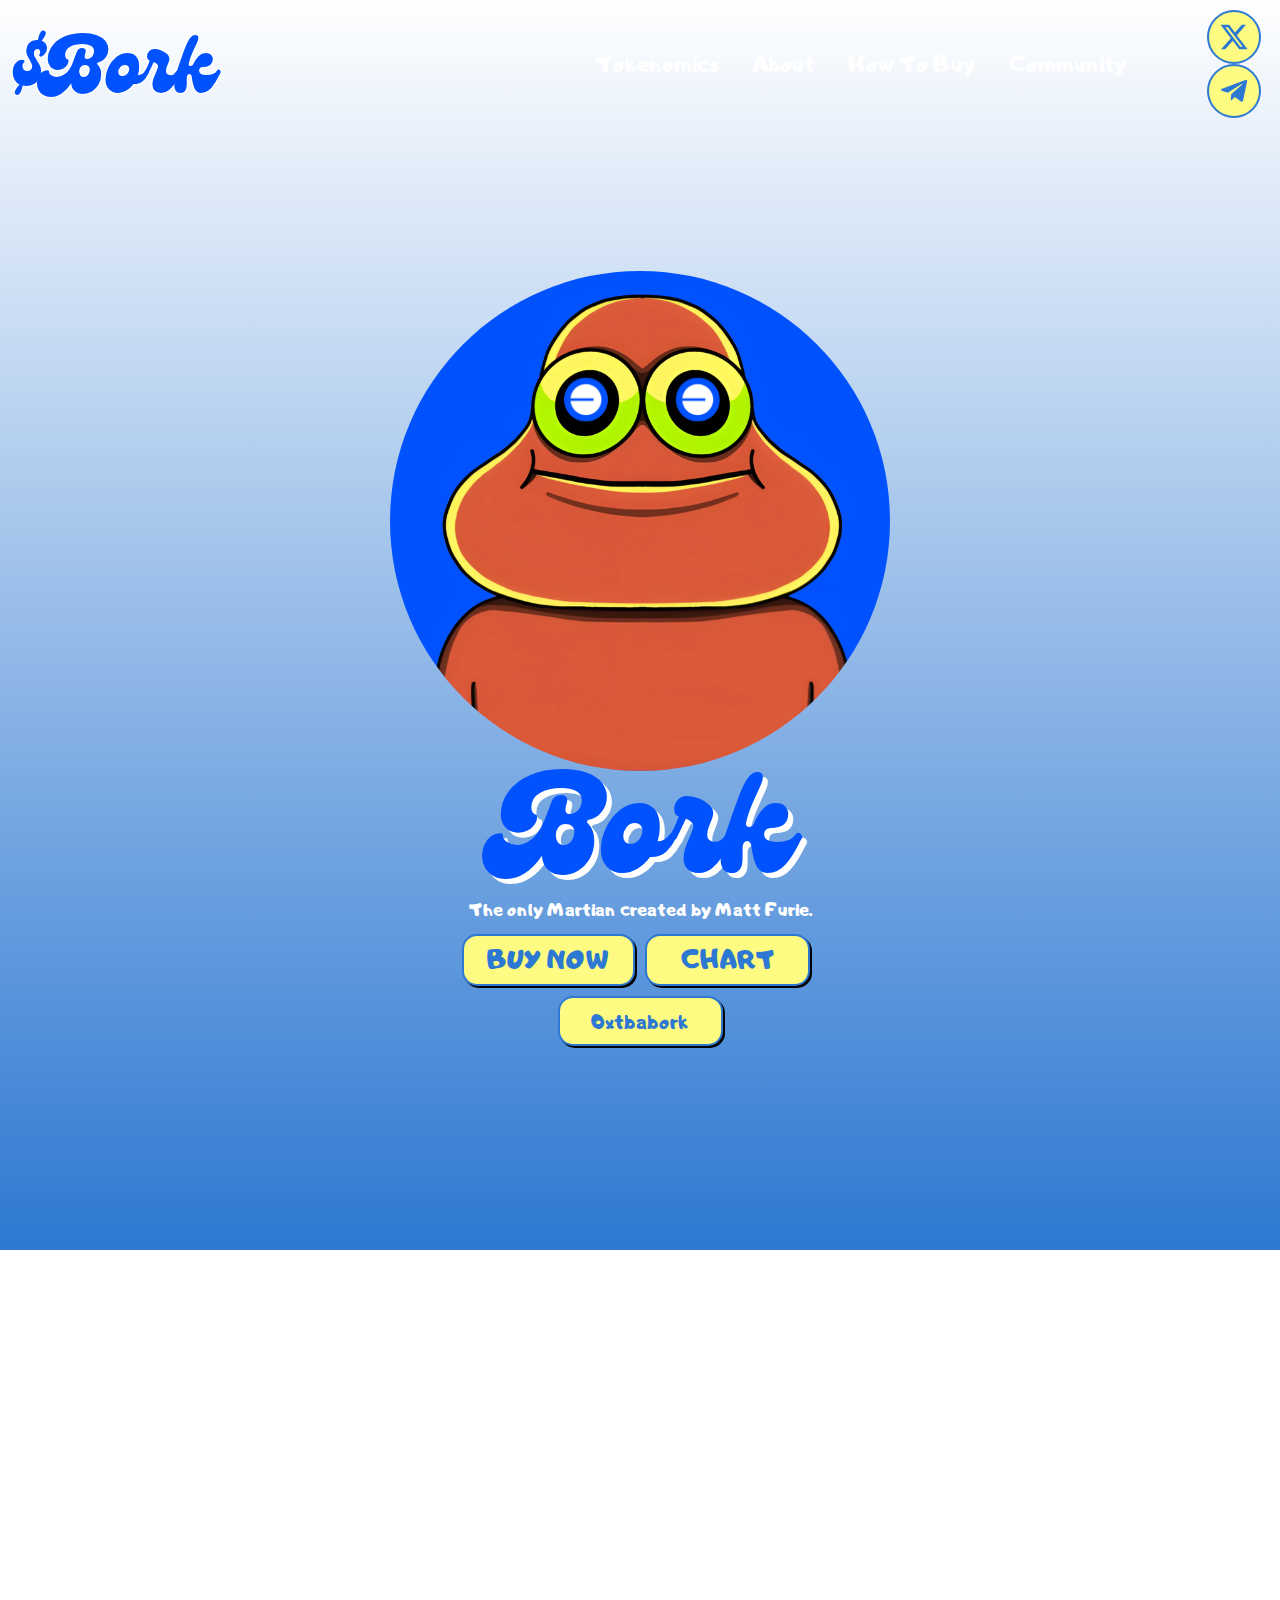
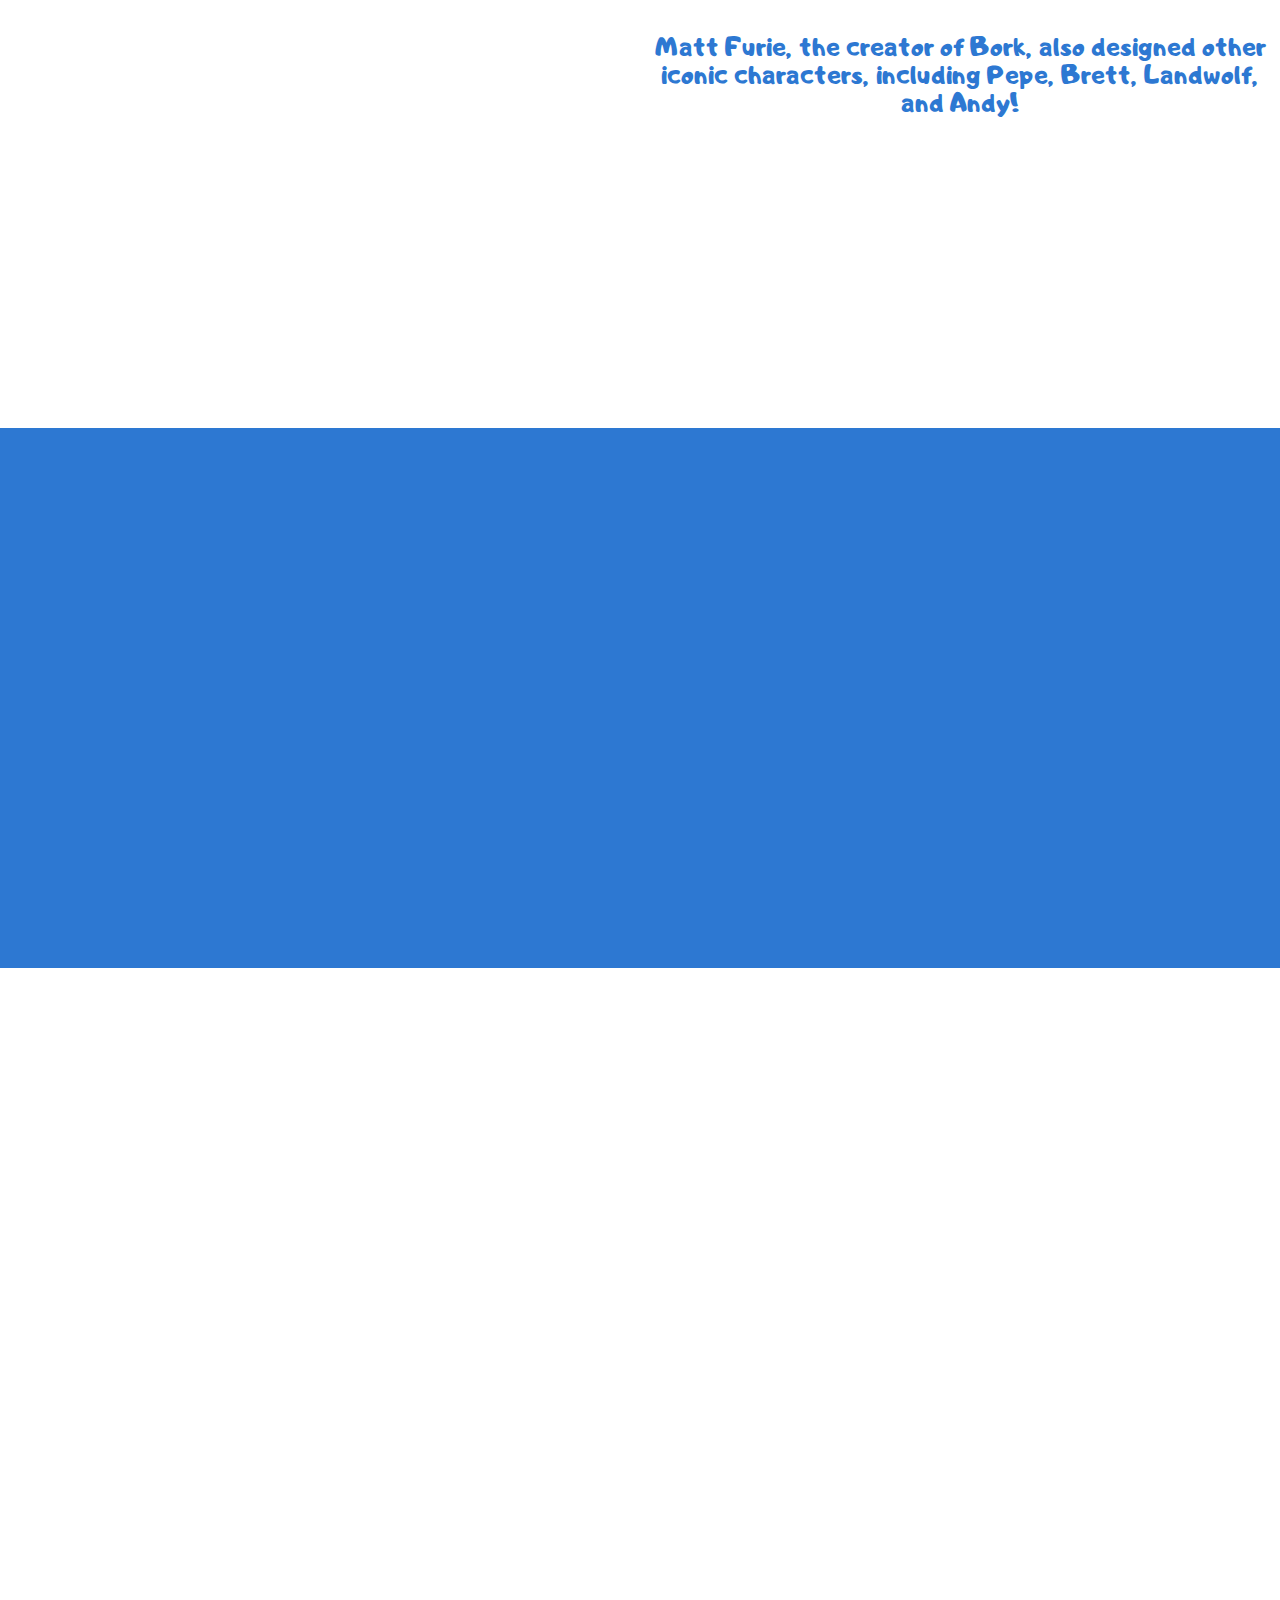
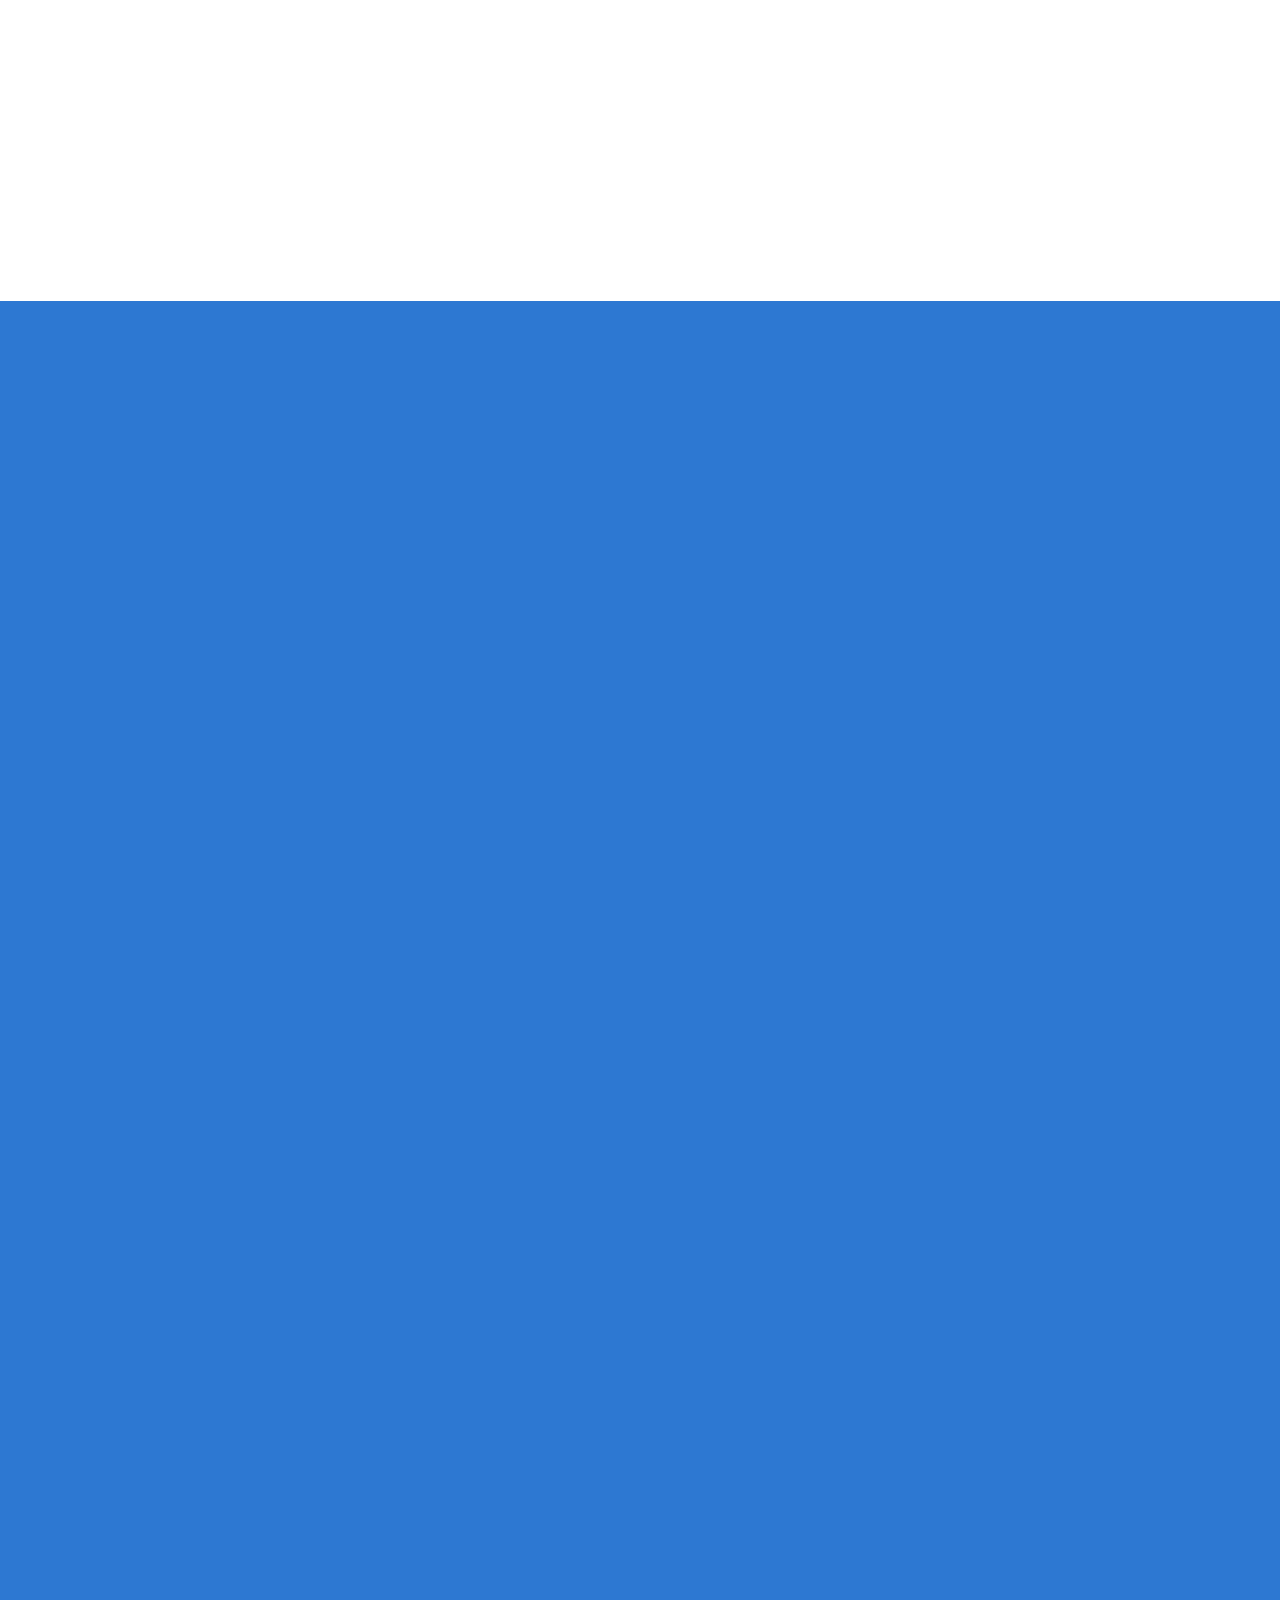
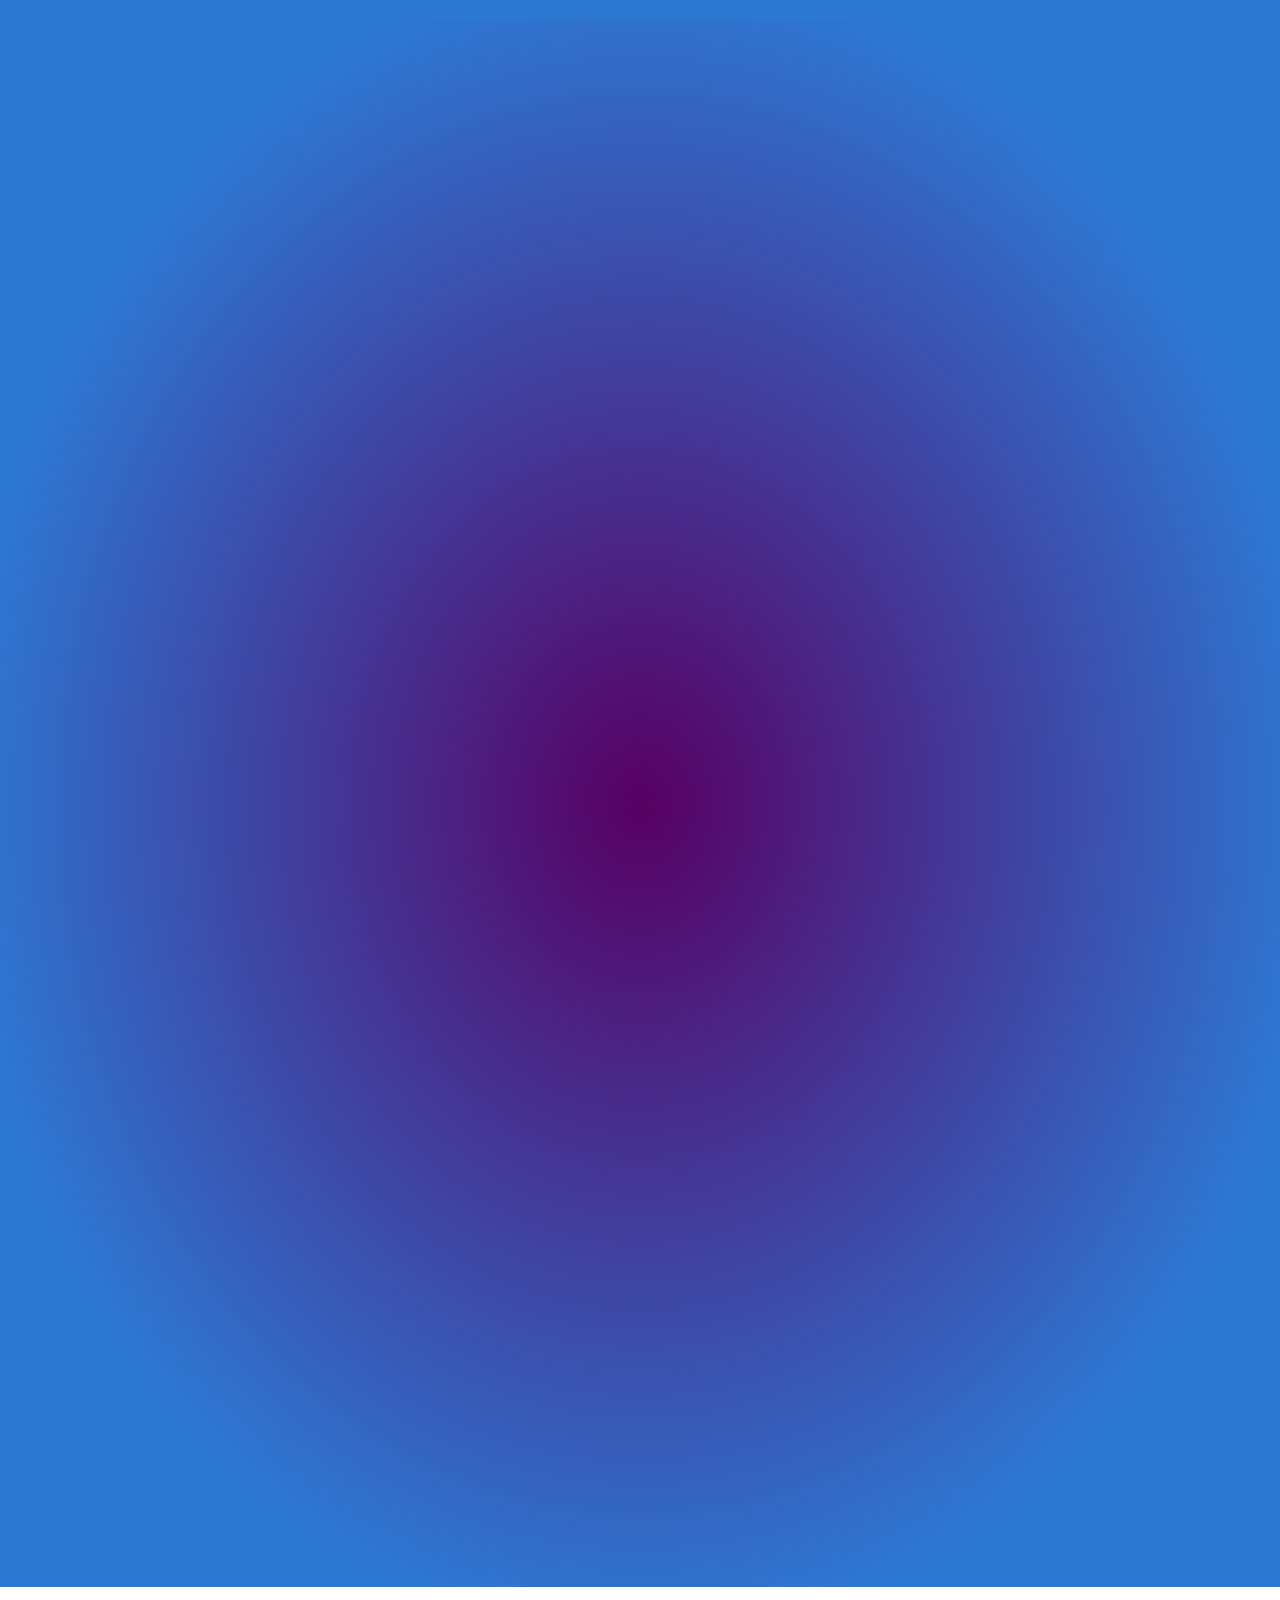
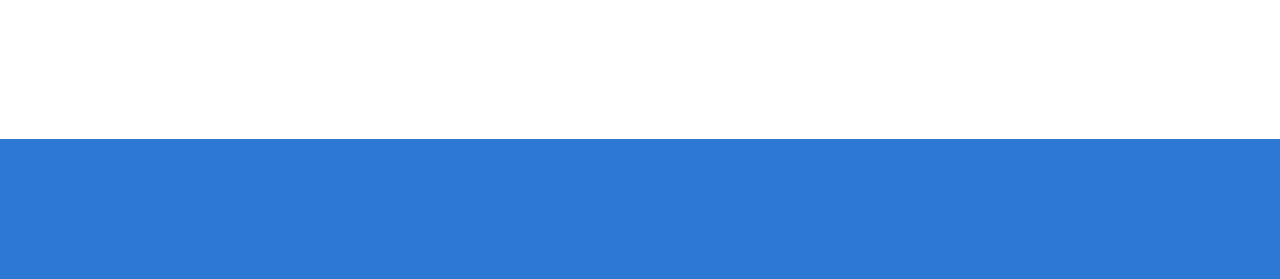
<file: index.html>
<!DOCTYPE html>
<html lang="en-US">

<head>
	<meta charset="UTF-8">
	<title>BORK</title>
	<meta name='robots' content='max-image-preview:large' />
	<link rel="alternate" type="application/rss+xml" title="BORK &raquo; Feed" href="feed/index.html" />
	<link rel="alternate" type="application/rss+xml" title="BORK &raquo; Comments Feed"
		href="comments/feed/index.html" />
	<script>
		window._wpemojiSettings = { "baseUrl": "https:\/\/s.w.org\/images\/core\/emoji\/15.0.3\/72x72\/", "ext": ".png", "svgUrl": "https:\/\/s.w.org\/images\/core\/emoji\/15.0.3\/svg\/", "svgExt": ".svg", "source": { "concatemoji": "https:\/\/borkonethereum.com\/wp-includes\/js\/wp-emoji-release.min.js?ver=6.6.2" } };
		/*! This file is auto-generated */
		!function (i, n) { var o, s, e; function c(e) { try { var t = { supportTests: e, timestamp: (new Date).valueOf() }; sessionStorage.setItem(o, JSON.stringify(t)) } catch (e) { } } function p(e, t, n) { e.clearRect(0, 0, e.canvas.width, e.canvas.height), e.fillText(t, 0, 0); var t = new Uint32Array(e.getImageData(0, 0, e.canvas.width, e.canvas.height).data), r = (e.clearRect(0, 0, e.canvas.width, e.canvas.height), e.fillText(n, 0, 0), new Uint32Array(e.getImageData(0, 0, e.canvas.width, e.canvas.height).data)); return t.every(function (e, t) { return e === r[t] }) } function u(e, t, n) { switch (t) { case "flag": return n(e, "\ud83c\udff3\ufe0f\u200d\u26a7\ufe0f", "\ud83c\udff3\ufe0f\u200b\u26a7\ufe0f") ? !1 : !n(e, "\ud83c\uddfa\ud83c\uddf3", "\ud83c\uddfa\u200b\ud83c\uddf3") && !n(e, "\ud83c\udff4\udb40\udc67\udb40\udc62\udb40\udc65\udb40\udc6e\udb40\udc67\udb40\udc7f", "\ud83c\udff4\u200b\udb40\udc67\u200b\udb40\udc62\u200b\udb40\udc65\u200b\udb40\udc6e\u200b\udb40\udc67\u200b\udb40\udc7f"); case "emoji": return !n(e, "\ud83d\udc26\u200d\u2b1b", "\ud83d\udc26\u200b\u2b1b") }return !1 } function f(e, t, n) { var r = "undefined" != typeof WorkerGlobalScope && self instanceof WorkerGlobalScope ? new OffscreenCanvas(300, 150) : i.createElement("canvas"), a = r.getContext("2d", { willReadFrequently: !0 }), o = (a.textBaseline = "top", a.font = "600 32px Arial", {}); return e.forEach(function (e) { o[e] = t(a, e, n) }), o } function t(e) { var t = i.createElement("script"); t.src = e, t.defer = !0, i.head.appendChild(t) } "undefined" != typeof Promise && (o = "wpEmojiSettingsSupports", s = ["flag", "emoji"], n.supports = { everything: !0, everythingExceptFlag: !0 }, e = new Promise(function (e) { i.addEventListener("DOMContentLoaded", e, { once: !0 }) }), new Promise(function (t) { var n = function () { try { var e = JSON.parse(sessionStorage.getItem(o)); if ("object" == typeof e && "number" == typeof e.timestamp && (new Date).valueOf() < e.timestamp + 604800 && "object" == typeof e.supportTests) return e.supportTests } catch (e) { } return null }(); if (!n) { if ("undefined" != typeof Worker && "undefined" != typeof OffscreenCanvas && "undefined" != typeof URL && URL.createObjectURL && "undefined" != typeof Blob) try { var e = "postMessage(" + f.toString() + "(" + [JSON.stringify(s), u.toString(), p.toString()].join(",") + "));", r = new Blob([e], { type: "text/javascript" }), a = new Worker(URL.createObjectURL(r), { name: "wpTestEmojiSupports" }); return void (a.onmessage = function (e) { c(n = e.data), a.terminate(), t(n) }) } catch (e) { } c(n = f(s, u, p)) } t(n) }).then(function (e) { for (var t in e) n.supports[t] = e[t], n.supports.everything = n.supports.everything && n.supports[t], "flag" !== t && (n.supports.everythingExceptFlag = n.supports.everythingExceptFlag && n.supports[t]); n.supports.everythingExceptFlag = n.supports.everythingExceptFlag && !n.supports.flag, n.DOMReady = !1, n.readyCallback = function () { n.DOMReady = !0 } }).then(function () { return e }).then(function () { var e; n.supports.everything || (n.readyCallback(), (e = n.source || {}).concatemoji ? t(e.concatemoji) : e.wpemoji && e.twemoji && (t(e.twemoji), t(e.wpemoji))) })) }((window, document), window._wpemojiSettings);
	</script>
	<style id='cf-frontend-style-inline-css'>
		@font-face {
			font-family: 'Genty';
			font-weight: 400;
			src: url('wp-content/uploads/2024/09/GentyDemo-Regular.ttf') format('truetype');
		}

		@font-face {
			font-family: 'Adigiana';
			font-weight: 400;
			src: url('wp-content/uploads/2024/09/AdigianaUI-1.ttf') format('truetype');
		}
	</style>
	<style id='wp-emoji-styles-inline-css'>
		img.wp-smiley,
		img.emoji {
			display: inline !important;
			border: none !important;
			box-shadow: none !important;
			height: 1em !important;
			width: 1em !important;
			margin: 0 0.07em !important;
			vertical-align: -0.1em !important;
			background: none !important;
			padding: 0 !important;
		}
	</style>
	<style id='classic-theme-styles-inline-css'>
		/*! This file is auto-generated */
		.wp-block-button__link {
			color: #fff;
			background-color: #32373c;
			border-radius: 9999px;
			box-shadow: none;
			text-decoration: none;
			padding: calc(.667em + 2px) calc(1.333em + 2px);
			font-size: 1.125em
		}

		.wp-block-file__button {
			background: #32373c;
			color: #fff;
			text-decoration: none
		}
	</style>
	<style id='global-styles-inline-css'>
		:root {
			--wp--preset--aspect-ratio--square: 1;
			--wp--preset--aspect-ratio--4-3: 4/3;
			--wp--preset--aspect-ratio--3-4: 3/4;
			--wp--preset--aspect-ratio--3-2: 3/2;
			--wp--preset--aspect-ratio--2-3: 2/3;
			--wp--preset--aspect-ratio--16-9: 16/9;
			--wp--preset--aspect-ratio--9-16: 9/16;
			--wp--preset--color--black: #000000;
			--wp--preset--color--cyan-bluish-gray: #abb8c3;
			--wp--preset--color--white: #ffffff;
			--wp--preset--color--pale-pink: #f78da7;
			--wp--preset--color--vivid-red: #cf2e2e;
			--wp--preset--color--luminous-vivid-orange: #ff6900;
			--wp--preset--color--luminous-vivid-amber: #fcb900;
			--wp--preset--color--light-green-cyan: #7bdcb5;
			--wp--preset--color--vivid-green-cyan: #00d084;
			--wp--preset--color--pale-cyan-blue: #8ed1fc;
			--wp--preset--color--vivid-cyan-blue: #0693e3;
			--wp--preset--color--vivid-purple: #9b51e0;
			--wp--preset--gradient--vivid-cyan-blue-to-vivid-purple: linear-gradient(135deg, rgba(6, 147, 227, 1) 0%, rgb(155, 81, 224) 100%);
			--wp--preset--gradient--light-green-cyan-to-vivid-green-cyan: linear-gradient(135deg, rgb(122, 220, 180) 0%, rgb(0, 208, 130) 100%);
			--wp--preset--gradient--luminous-vivid-amber-to-luminous-vivid-orange: linear-gradient(135deg, rgba(252, 185, 0, 1) 0%, rgba(255, 105, 0, 1) 100%);
			--wp--preset--gradient--luminous-vivid-orange-to-vivid-red: linear-gradient(135deg, rgba(255, 105, 0, 1) 0%, rgb(207, 46, 46) 100%);
			--wp--preset--gradient--very-light-gray-to-cyan-bluish-gray: linear-gradient(135deg, rgb(238, 238, 238) 0%, rgb(169, 184, 195) 100%);
			--wp--preset--gradient--cool-to-warm-spectrum: linear-gradient(135deg, rgb(74, 234, 220) 0%, rgb(151, 120, 209) 20%, rgb(207, 42, 186) 40%, rgb(238, 44, 130) 60%, rgb(251, 105, 98) 80%, rgb(254, 248, 76) 100%);
			--wp--preset--gradient--blush-light-purple: linear-gradient(135deg, rgb(255, 206, 236) 0%, rgb(152, 150, 240) 100%);
			--wp--preset--gradient--blush-bordeaux: linear-gradient(135deg, rgb(254, 205, 165) 0%, rgb(254, 45, 45) 50%, rgb(107, 0, 62) 100%);
			--wp--preset--gradient--luminous-dusk: linear-gradient(135deg, rgb(255, 203, 112) 0%, rgb(199, 81, 192) 50%, rgb(65, 88, 208) 100%);
			--wp--preset--gradient--pale-ocean: linear-gradient(135deg, rgb(255, 245, 203) 0%, rgb(182, 227, 212) 50%, rgb(51, 167, 181) 100%);
			--wp--preset--gradient--electric-grass: linear-gradient(135deg, rgb(202, 248, 128) 0%, rgb(113, 206, 126) 100%);
			--wp--preset--gradient--midnight: linear-gradient(135deg, rgb(2, 3, 129) 0%, rgb(40, 116, 252) 100%);
			--wp--preset--font-size--small: 13px;
			--wp--preset--font-size--medium: 20px;
			--wp--preset--font-size--large: 36px;
			--wp--preset--font-size--x-large: 42px;
			--wp--preset--spacing--20: 0.44rem;
			--wp--preset--spacing--30: 0.67rem;
			--wp--preset--spacing--40: 1rem;
			--wp--preset--spacing--50: 1.5rem;
			--wp--preset--spacing--60: 2.25rem;
			--wp--preset--spacing--70: 3.38rem;
			--wp--preset--spacing--80: 5.06rem;
			--wp--preset--shadow--natural: 6px 6px 9px rgba(0, 0, 0, 0.2);
			--wp--preset--shadow--deep: 12px 12px 50px rgba(0, 0, 0, 0.4);
			--wp--preset--shadow--sharp: 6px 6px 0px rgba(0, 0, 0, 0.2);
			--wp--preset--shadow--outlined: 6px 6px 0px -3px rgba(255, 255, 255, 1), 6px 6px rgba(0, 0, 0, 1);
			--wp--preset--shadow--crisp: 6px 6px 0px rgba(0, 0, 0, 1);
		}

		:where(.is-layout-flex) {
			gap: 0.5em;
		}

		:where(.is-layout-grid) {
			gap: 0.5em;
		}

		body .is-layout-flex {
			display: flex;
		}

		.is-layout-flex {
			flex-wrap: wrap;
			align-items: center;
		}

		.is-layout-flex> :is(*, div) {
			margin: 0;
		}

		body .is-layout-grid {
			display: grid;
		}

		.is-layout-grid> :is(*, div) {
			margin: 0;
		}

		:where(.wp-block-columns.is-layout-flex) {
			gap: 2em;
		}

		:where(.wp-block-columns.is-layout-grid) {
			gap: 2em;
		}

		:where(.wp-block-post-template.is-layout-flex) {
			gap: 1.25em;
		}

		:where(.wp-block-post-template.is-layout-grid) {
			gap: 1.25em;
		}

		.has-black-color {
			color: var(--wp--preset--color--black) !important;
		}

		.has-cyan-bluish-gray-color {
			color: var(--wp--preset--color--cyan-bluish-gray) !important;
		}

		.has-white-color {
			color: var(--wp--preset--color--white) !important;
		}

		.has-pale-pink-color {
			color: var(--wp--preset--color--pale-pink) !important;
		}

		.has-vivid-red-color {
			color: var(--wp--preset--color--vivid-red) !important;
		}

		.has-luminous-vivid-orange-color {
			color: var(--wp--preset--color--luminous-vivid-orange) !important;
		}

		.has-luminous-vivid-amber-color {
			color: var(--wp--preset--color--luminous-vivid-amber) !important;
		}

		.has-light-green-cyan-color {
			color: var(--wp--preset--color--light-green-cyan) !important;
		}

		.has-vivid-green-cyan-color {
			color: var(--wp--preset--color--vivid-green-cyan) !important;
		}

		.has-pale-cyan-blue-color {
			color: var(--wp--preset--color--pale-cyan-blue) !important;
		}

		.has-vivid-cyan-blue-color {
			color: var(--wp--preset--color--vivid-cyan-blue) !important;
		}

		.has-vivid-purple-color {
			color: var(--wp--preset--color--vivid-purple) !important;
		}

		.has-black-background-color {
			background-color: var(--wp--preset--color--black) !important;
		}

		.has-cyan-bluish-gray-background-color {
			background-color: var(--wp--preset--color--cyan-bluish-gray) !important;
		}

		.has-white-background-color {
			background-color: var(--wp--preset--color--white) !important;
		}

		.has-pale-pink-background-color {
			background-color: var(--wp--preset--color--pale-pink) !important;
		}

		.has-vivid-red-background-color {
			background-color: var(--wp--preset--color--vivid-red) !important;
		}

		.has-luminous-vivid-orange-background-color {
			background-color: var(--wp--preset--color--luminous-vivid-orange) !important;
		}

		.has-luminous-vivid-amber-background-color {
			background-color: var(--wp--preset--color--luminous-vivid-amber) !important;
		}

		.has-light-green-cyan-background-color {
			background-color: var(--wp--preset--color--light-green-cyan) !important;
		}

		.has-vivid-green-cyan-background-color {
			background-color: var(--wp--preset--color--vivid-green-cyan) !important;
		}

		.has-pale-cyan-blue-background-color {
			background-color: var(--wp--preset--color--pale-cyan-blue) !important;
		}

		.has-vivid-cyan-blue-background-color {
			background-color: var(--wp--preset--color--vivid-cyan-blue) !important;
		}

		.has-vivid-purple-background-color {
			background-color: var(--wp--preset--color--vivid-purple) !important;
		}

		.has-black-border-color {
			border-color: var(--wp--preset--color--black) !important;
		}

		.has-cyan-bluish-gray-border-color {
			border-color: var(--wp--preset--color--cyan-bluish-gray) !important;
		}

		.has-white-border-color {
			border-color: var(--wp--preset--color--white) !important;
		}

		.has-pale-pink-border-color {
			border-color: var(--wp--preset--color--pale-pink) !important;
		}

		.has-vivid-red-border-color {
			border-color: var(--wp--preset--color--vivid-red) !important;
		}

		.has-luminous-vivid-orange-border-color {
			border-color: var(--wp--preset--color--luminous-vivid-orange) !important;
		}

		.has-luminous-vivid-amber-border-color {
			border-color: var(--wp--preset--color--luminous-vivid-amber) !important;
		}

		.has-light-green-cyan-border-color {
			border-color: var(--wp--preset--color--light-green-cyan) !important;
		}

		.has-vivid-green-cyan-border-color {
			border-color: var(--wp--preset--color--vivid-green-cyan) !important;
		}

		.has-pale-cyan-blue-border-color {
			border-color: var(--wp--preset--color--pale-cyan-blue) !important;
		}

		.has-vivid-cyan-blue-border-color {
			border-color: var(--wp--preset--color--vivid-cyan-blue) !important;
		}

		.has-vivid-purple-border-color {
			border-color: var(--wp--preset--color--vivid-purple) !important;
		}

		.has-vivid-cyan-blue-to-vivid-purple-gradient-background {
			background: var(--wp--preset--gradient--vivid-cyan-blue-to-vivid-purple) !important;
		}

		.has-light-green-cyan-to-vivid-green-cyan-gradient-background {
			background: var(--wp--preset--gradient--light-green-cyan-to-vivid-green-cyan) !important;
		}

		.has-luminous-vivid-amber-to-luminous-vivid-orange-gradient-background {
			background: var(--wp--preset--gradient--luminous-vivid-amber-to-luminous-vivid-orange) !important;
		}

		.has-luminous-vivid-orange-to-vivid-red-gradient-background {
			background: var(--wp--preset--gradient--luminous-vivid-orange-to-vivid-red) !important;
		}

		.has-very-light-gray-to-cyan-bluish-gray-gradient-background {
			background: var(--wp--preset--gradient--very-light-gray-to-cyan-bluish-gray) !important;
		}

		.has-cool-to-warm-spectrum-gradient-background {
			background: var(--wp--preset--gradient--cool-to-warm-spectrum) !important;
		}

		.has-blush-light-purple-gradient-background {
			background: var(--wp--preset--gradient--blush-light-purple) !important;
		}

		.has-blush-bordeaux-gradient-background {
			background: var(--wp--preset--gradient--blush-bordeaux) !important;
		}

		.has-luminous-dusk-gradient-background {
			background: var(--wp--preset--gradient--luminous-dusk) !important;
		}

		.has-pale-ocean-gradient-background {
			background: var(--wp--preset--gradient--pale-ocean) !important;
		}

		.has-electric-grass-gradient-background {
			background: var(--wp--preset--gradient--electric-grass) !important;
		}

		.has-midnight-gradient-background {
			background: var(--wp--preset--gradient--midnight) !important;
		}

		.has-small-font-size {
			font-size: var(--wp--preset--font-size--small) !important;
		}

		.has-medium-font-size {
			font-size: var(--wp--preset--font-size--medium) !important;
		}

		.has-large-font-size {
			font-size: var(--wp--preset--font-size--large) !important;
		}

		.has-x-large-font-size {
			font-size: var(--wp--preset--font-size--x-large) !important;
		}

		:where(.wp-block-post-template.is-layout-flex) {
			gap: 1.25em;
		}

		:where(.wp-block-post-template.is-layout-grid) {
			gap: 1.25em;
		}

		:where(.wp-block-columns.is-layout-flex) {
			gap: 2em;
		}

		:where(.wp-block-columns.is-layout-grid) {
			gap: 2em;
		}

		:root :where(.wp-block-pullquote) {
			font-size: 1.5em;
			line-height: 1.6;
		}
	</style>
	<link rel='stylesheet' id='elementor-frontend-css'
		href='wp-content/plugins/elementor/assets/css/frontend.min.css%3Fver=3.24.4.css' media='all' />
	<link rel='stylesheet' id='swiper-css'
		href='wp-content/plugins/elementor/assets/lib/swiper/v8/css/swiper.min.css%3Fver=8.4.5.css' media='all' />
	<link rel='stylesheet' id='e-swiper-css'
		href='wp-content/plugins/elementor/assets/css/conditionals/e-swiper.min.css%3Fver=3.24.4.css' media='all' />
	<link rel='stylesheet' id='elementor-post-5-css'
		href='wp-content/uploads/elementor/css/post-5.css%3Fver=1727554793.css' media='all' />
	<link rel='stylesheet' id='elementor-global-css'
		href='wp-content/uploads/elementor/css/global.css%3Fver=1727554794.css' media='all' />
	<link rel='stylesheet' id='widget-heading-css'
		href='wp-content/plugins/elementor/assets/css/widget-heading.min.css%3Fver=3.24.4.css' media='all' />
	<link rel='stylesheet' id='widget-social-icons-css'
		href='wp-content/plugins/elementor/assets/css/widget-social-icons.min.css%3Fver=3.24.4.css' media='all' />
	<link rel='stylesheet' id='e-apple-webkit-css'
		href='wp-content/plugins/elementor/assets/css/conditionals/apple-webkit.min.css%3Fver=3.24.4.css' media='all' />
	<link rel='stylesheet' id='e-animation-fadeInDown-css'
		href='wp-content/plugins/elementor/assets/lib/animations/styles/fadeInDown.min.css%3Fver=3.24.4.css'
		media='all' />
	<link rel='stylesheet' id='widget-image-css'
		href='wp-content/plugins/elementor/assets/css/widget-image.min.css%3Fver=3.24.4.css' media='all' />
	<link rel='stylesheet' id='e-animation-grow-css'
		href='wp-content/plugins/elementor/assets/lib/animations/styles/e-animation-grow.min.css%3Fver=3.24.4.css'
		media='all' />
	<link rel='stylesheet' id='e-animation-fadeInUp-css'
		href='wp-content/plugins/elementor/assets/lib/animations/styles/fadeInUp.min.css%3Fver=3.24.4.css'
		media='all' />
	<link rel='stylesheet' id='e-animation-bounceInUp-css'
		href='wp-content/plugins/elementor/assets/lib/animations/styles/bounceInUp.min.css%3Fver=3.24.4.css'
		media='all' />
	<link rel='stylesheet' id='e-animation-fadeInLeft-css'
		href='wp-content/plugins/elementor/assets/lib/animations/styles/fadeInLeft.min.css%3Fver=3.24.4.css'
		media='all' />
	<link rel='stylesheet' id='e-animation-fadeInRight-css'
		href='wp-content/plugins/elementor/assets/lib/animations/styles/fadeInRight.min.css%3Fver=3.24.4.css'
		media='all' />
	<link rel='stylesheet' id='elementor-post-9-css'
		href='wp-content/uploads/elementor/css/post-9.css%3Fver=1730387470.css' media='all' />
	<link rel='stylesheet' id='hello-elementor-css'
		href='wp-content/themes/hello-elementor/style.min.css%3Fver=3.1.1.css' media='all' />
	<link rel='stylesheet' id='hello-elementor-theme-style-css'
		href='wp-content/themes/hello-elementor/theme.min.css%3Fver=3.1.1.css' media='all' />
	<link rel='stylesheet' id='hello-elementor-header-footer-css'
		href='wp-content/themes/hello-elementor/header-footer.min.css%3Fver=3.1.1.css' media='all' />
	<link rel='stylesheet' id='wpr-animations-css-css'
		href='wp-content/plugins/royal-elementor-addons/assets/css/lib/animations/wpr-animations.min.css%3Fver=1.3.986.css'
		media='all' />
	<link rel='stylesheet' id='wpr-link-animations-css-css'
		href='wp-content/plugins/royal-elementor-addons/assets/css/lib/animations/wpr-link-animations.min.css%3Fver=1.3.986.css'
		media='all' />
	<link rel='stylesheet' id='wpr-loading-animations-css-css'
		href='wp-content/plugins/royal-elementor-addons/assets/css/lib/animations/loading-animations.min.css%3Fver=1.3.986.css'
		media='all' />
	<link rel='stylesheet' id='wpr-button-animations-css-css'
		href='wp-content/plugins/royal-elementor-addons/assets/css/lib/animations/button-animations.min.css%3Fver=1.3.986.css'
		media='all' />
	<link rel='stylesheet' id='wpr-text-animations-css-css'
		href='wp-content/plugins/royal-elementor-addons/assets/css/lib/animations/text-animations.min.css%3Fver=1.3.986.css'
		media='all' />
	<link rel='stylesheet' id='wpr-lightgallery-css-css'
		href='wp-content/plugins/royal-elementor-addons/assets/css/lib/lightgallery/lightgallery.min.css%3Fver=1.3.986.css'
		media='all' />
	<link rel='stylesheet' id='wpr-addons-css-css'
		href='wp-content/plugins/royal-elementor-addons/assets/css/frontend.min.css%3Fver=1.3.986.css' media='all' />
	<link rel='stylesheet' id='font-awesome-5-all-css'
		href='wp-content/plugins/elementor/assets/lib/font-awesome/css/all.min.css%3Fver=1.3.986.css' media='all' />
	<link rel='stylesheet' id='google-fonts-1-css'
		href='https://fonts.googleapis.com/css?family=Roboto%3A100%2C100italic%2C200%2C200italic%2C300%2C300italic%2C400%2C400italic%2C500%2C500italic%2C600%2C600italic%2C700%2C700italic%2C800%2C800italic%2C900%2C900italic%7CRoboto+Slab%3A100%2C100italic%2C200%2C200italic%2C300%2C300italic%2C400%2C400italic%2C500%2C500italic%2C600%2C600italic%2C700%2C700italic%2C800%2C800italic%2C900%2C900italic&#038;display=swap&#038;ver=6.6.2'
		media='all' />
	<link rel="preconnect" href="https://fonts.gstatic.com/" crossorigin>
	<script data-cfasync="false" src="wp-includes/js/jquery/jquery.min.js%3Fver=3.7.1" id="jquery-core-js"></script>
	<script data-cfasync="false" src="wp-includes/js/jquery/jquery-migrate.min.js%3Fver=3.4.1"
		id="jquery-migrate-js"></script>
	<link rel="https://api.w.org/" href="wp-json/index.html" />
	<link rel="alternate" title="JSON" type="application/json" href="wp-json/wp/v2/pages/9" />
	<link rel="EditURI" type="application/rsd+xml" title="RSD" href="xmlrpc.php%3Frsd" />
	<meta name="generator" content="WordPress 6.6.2" />
	<link rel="canonical" href="index.html" />
	<link rel='shortlink' href='index.html' />
	<link rel="alternate" title="oEmbed (JSON)" type="application/json+oembed"
		href="wp-json/oembed/1.0/embed%3Furl=https:%252F%252Fborkonethereum.com%252F" />
	<link rel="alternate" title="oEmbed (XML)" type="text/xml+oembed"
		href="wp-json/oembed/1.0/embed%3Furl=https:%252F%252Fborkonethereum.com%252F&amp;format=xml" />
	<meta name="generator"
		content="Elementor 3.24.4; features: e_font_icon_svg, additional_custom_breakpoints, e_optimized_control_loading, e_element_cache; settings: css_print_method-external, google_font-enabled, font_display-swap">
	<style>
		.e-con.e-parent:nth-of-type(n+4):not(.e-lazyloaded):not(.e-no-lazyload),
		.e-con.e-parent:nth-of-type(n+4):not(.e-lazyloaded):not(.e-no-lazyload) * {
			background-image: none !important;
		}

		@media screen and (max-height: 1024px) {

			.e-con.e-parent:nth-of-type(n+3):not(.e-lazyloaded):not(.e-no-lazyload),
			.e-con.e-parent:nth-of-type(n+3):not(.e-lazyloaded):not(.e-no-lazyload) * {
				background-image: none !important;
			}
		}

		@media screen and (max-height: 640px) {

			.e-con.e-parent:nth-of-type(n+2):not(.e-lazyloaded):not(.e-no-lazyload),
			.e-con.e-parent:nth-of-type(n+2):not(.e-lazyloaded):not(.e-no-lazyload) * {
				background-image: none !important;
			}
		}
	</style>
	<link rel="icon" href="wp-content/uploads/2024/09/cropped-6320894848764331458__1_-removebg-preview-1-32x32.png"
		sizes="32x32" />
	<link rel="icon" href="wp-content/uploads/2024/09/cropped-6320894848764331458__1_-removebg-preview-1-192x192.png"
		sizes="192x192" />
	<link rel="apple-touch-icon"
		href="wp-content/uploads/2024/09/cropped-6320894848764331458__1_-removebg-preview-1-180x180.png" />
	<meta name="msapplication-TileImage"
		content="https://borkonethereum.com/wp-content/uploads/2024/09/cropped-6320894848764331458__1_-removebg-preview-1-270x270.png" />
	<style id="wpr_lightbox_styles">
		.lg-backdrop {
			background-color: rgba(0, 0, 0, 0.6) !important;
		}

		.lg-toolbar,
		.lg-dropdown {
			background-color: rgba(0, 0, 0, 0.8) !important;
		}

		.lg-dropdown:after {
			border-bottom-color: rgba(0, 0, 0, 0.8) !important;
		}

		.lg-sub-html {
			background-color: rgba(0, 0, 0, 0.8) !important;
		}

		.lg-thumb-outer,
		.lg-progress-bar {
			background-color: #444444 !important;
		}

		.lg-progress {
			background-color: #a90707 !important;
		}

		.lg-icon {
			color: #efefef !important;
			font-size: 20px !important;
		}

		.lg-icon.lg-toogle-thumb {
			font-size: 24px !important;
		}

		.lg-icon:hover,
		.lg-dropdown-text:hover {
			color: #ffffff !important;
		}

		.lg-sub-html,
		.lg-dropdown-text {
			color: #efefef !important;
			font-size: 14px !important;
		}

		#lg-counter {
			color: #efefef !important;
			font-size: 14px !important;
		}

		.lg-prev,
		.lg-next {
			font-size: 35px !important;
		}

		/* Defaults */
		.lg-icon {
			background-color: transparent !important;
		}

		#lg-counter {
			opacity: 0.9;
		}

		.lg-thumb-outer {
			padding: 0 10px;
		}

		.lg-thumb-item {
			border-radius: 0 !important;
			border: none !important;
			opacity: 0.5;
		}

		.lg-thumb-item.active {
			opacity: 1;
		}
	</style>
	<meta name="viewport" content="width=device-width, initial-scale=1.0, viewport-fit=cover" />
</head>

<body
	class="home page-template page-template-elementor_canvas page page-id-9 elementor-default elementor-template-canvas elementor-kit-5 elementor-page elementor-page-9">
	<div data-elementor-type="wp-page" data-elementor-id="9" class="elementor elementor-9">
		<section
			class="elementor-section elementor-top-section elementor-element elementor-element-5f686749 elementor-section-height-min-height elementor-section-items-stretch fundoanimado elementor-section-boxed elementor-section-height-default wpr-particle-no wpr-jarallax-no wpr-parallax-no wpr-sticky-section-no"
			data-id="5f686749" data-element_type="section"
			data-settings="{&quot;background_background&quot;:&quot;classic&quot;}">
			<div class="elementor-background-overlay"></div>
			<div class="elementor-container elementor-column-gap-default">
				<div class="elementor-column elementor-col-100 elementor-top-column elementor-element elementor-element-49df5b64"
					data-id="49df5b64" data-element_type="column">
					<div class="elementor-widget-wrap elementor-element-populated">
						<section
							class="elementor-section elementor-inner-section elementor-element elementor-element-54fb0282 animated-fast elementor-section-full_width elementor-section-height-default elementor-section-height-default wpr-particle-no wpr-jarallax-no wpr-parallax-no wpr-sticky-section-no elementor-invisible"
							data-id="54fb0282" data-element_type="section"
							data-settings="{&quot;animation&quot;:&quot;fadeInDown&quot;}">
							<div class="elementor-container elementor-column-gap-default">
								<div class="elementor-column elementor-col-33 elementor-inner-column elementor-element elementor-element-1b11bf99"
									data-id="1b11bf99" data-element_type="column">
									<div class="elementor-widget-wrap elementor-element-populated">
										<div class="elementor-element elementor-element-6c56578b batata elementor-widget elementor-widget-heading"
											data-id="6c56578b" data-element_type="widget"
											data-widget_type="heading.default">
											<div class="elementor-widget-container">
												<h2 class="elementor-heading-title elementor-size-default">$Bork</h2>
											</div>
										</div>
									</div>
								</div>
								<div class="elementor-column elementor-col-33 elementor-inner-column elementor-element elementor-element-4fbc32d5 elementor-hidden-tablet elementor-hidden-mobile"
									data-id="4fbc32d5" data-element_type="column">
									<div class="elementor-widget-wrap elementor-element-populated">
										<div class="elementor-element elementor-element-634df4f6 wpr-main-menu-align-right wpr-pointer-none wpr-main-menu-align--mobileright elementor-widget-mobile__width-auto wpr-main-menu-align--tabletleft wpr-sub-icon-caret-down wpr-sub-menu-fx-fade wpr-nav-menu-bp-mobile wpr-mobile-menu-full-width wpr-mobile-menu-item-align-center wpr-mobile-toggle-v1 wpr-sub-divider-yes wpr-mobile-divider-yes elementor-widget elementor-widget-wpr-nav-menu"
											data-id="634df4f6" data-element_type="widget"
											data-settings="{&quot;menu_layout&quot;:&quot;horizontal&quot;}"
											data-widget_type="wpr-nav-menu.default">
											<div class="elementor-widget-container">
												<nav class="wpr-nav-menu-container wpr-nav-menu-horizontal"
													data-trigger="hover">
													<ul id="menu-1-634df4f6" class="wpr-nav-menu">
														<li
															class="menu-item menu-item-type-custom menu-item-object-custom menu-item-76">
															<a href="index.html#tokenomics"
																class="wpr-menu-item wpr-pointer-item">Tokenomics</a>
														</li>
														<li
															class="menu-item menu-item-type-custom menu-item-object-custom menu-item-77">
															<a href="index.html#about"
																class="wpr-menu-item wpr-pointer-item">About</a></li>
														<li
															class="menu-item menu-item-type-custom menu-item-object-custom menu-item-79">
															<a href="index.html#howtobuy"
																class="wpr-menu-item wpr-pointer-item">How To Buy</a>
														</li>
														<li
															class="menu-item menu-item-type-custom menu-item-object-custom menu-item-81">
															<a href="index.html#community"
																class="wpr-menu-item wpr-pointer-item">Community</a>
														</li>
													</ul>
												</nav>
												<nav class="wpr-mobile-nav-menu-container">
													<div class="wpr-mobile-toggle-wrap">
														<div class="wpr-mobile-toggle"><span
																class="wpr-mobile-toggle-line"></span><span
																class="wpr-mobile-toggle-line"></span><span
																class="wpr-mobile-toggle-line"></span></div>
													</div>
													<ul id="mobile-menu-2-634df4f6" class="wpr-mobile-nav-menu">
														<li
															class="menu-item menu-item-type-custom menu-item-object-custom menu-item-76">
															<a href="index.html#tokenomics"
																class="wpr-mobile-menu-item">Tokenomics</a></li>
														<li
															class="menu-item menu-item-type-custom menu-item-object-custom menu-item-77">
															<a href="index.html#about"
																class="wpr-mobile-menu-item">About</a></li>
														<li
															class="menu-item menu-item-type-custom menu-item-object-custom menu-item-79">
															<a href="index.html#howtobuy"
																class="wpr-mobile-menu-item">How To Buy</a></li>
														<li
															class="menu-item menu-item-type-custom menu-item-object-custom menu-item-81">
															<a href="index.html#community"
																class="wpr-mobile-menu-item">Community</a></li>
													</ul>
												</nav>
											</div>
										</div>
									</div>
								</div>
								<div class="elementor-column elementor-col-33 elementor-inner-column elementor-element elementor-element-6bd213bc"
									data-id="6bd213bc" data-element_type="column">
									<div class="elementor-widget-wrap elementor-element-populated">
										<div class="elementor-element elementor-element-561222b4 elementor-shape-circle e-grid-align-right elementor-grid-0 elementor-widget elementor-widget-social-icons"
											data-id="561222b4" data-element_type="widget"
											data-widget_type="social-icons.default">
											<div class="elementor-widget-container">
												<div class="elementor-social-icons-wrapper elementor-grid">
													<span class="elementor-grid-item">
														<a class="elementor-icon elementor-social-icon elementor-social-icon-x-twitter elementor-repeater-item-a1eb82e"
															href="https://x.com/borkbase" target="_blank">
															<span class="elementor-screen-only">X-twitter</span>
															<svg class="e-font-icon-svg e-fab-x-twitter"
																viewBox="0 0 512 512"
																xmlns="http://www.w3.org/2000/svg">
																<path
																	d="M389.2 48h70.6L305.6 224.2 487 464H345L233.7 318.6 106.5 464H35.8L200.7 275.5 26.8 48H172.4L272.9 180.9 389.2 48zM364.4 421.8h39.1L151.1 88h-42L364.4 421.8z">
																</path>
															</svg> </a>
													</span>
													<span class="elementor-grid-item">
														<a class="elementor-icon elementor-social-icon elementor-social-icon-telegram-plane elementor-repeater-item-c640f9e"
															href="https://t.me/bork_onbase" target="_blank">
															<span class="elementor-screen-only">Telegram-plane</span>
															<svg class="e-font-icon-svg e-fab-telegram-plane"
																viewBox="0 0 448 512"
																xmlns="http://www.w3.org/2000/svg">
																<path
																	d="M446.7 98.6l-67.6 318.8c-5.1 22.5-18.4 28.1-37.3 17.5l-103-75.9-49.7 47.8c-5.5 5.5-10.1 10.1-20.7 10.1l7.4-104.9 190.9-172.5c8.3-7.4-1.8-11.5-12.9-4.1L117.8 284 16.2 252.2c-22.1-6.9-22.5-22.1 4.6-32.7L418.2 66.4c18.4-6.9 34.5 4.1 28.5 32.2z">
																</path>
															</svg> </a>
													</span>
												</div>
											</div>
										</div>
									</div>
								</div>
							</div>
						</section>
						<section
							class="elementor-section elementor-inner-section elementor-element elementor-element-74cd5b5 elementor-section-full_width animated-fast elementor-section-height-default elementor-section-height-default wpr-particle-no wpr-jarallax-no wpr-parallax-no wpr-sticky-section-no elementor-invisible"
							data-id="74cd5b5" data-element_type="section"
							data-settings="{&quot;animation&quot;:&quot;fadeInUp&quot;}">
							<div class="elementor-container elementor-column-gap-default">
								<div class="elementor-column elementor-col-100 elementor-inner-column elementor-element elementor-element-12940bc9"
									data-id="12940bc9" data-element_type="column">
									<div class="elementor-widget-wrap elementor-element-populated">
										<div class="elementor-element elementor-element-48685cc5 floating elementor-widget elementor-widget-image"
											data-id="48685cc5" data-element_type="widget"
											data-widget_type="image.default">
											<div class="elementor-widget-container">
												<img fetchpriority="high" decoding="async" width="500" height="500"
													src="wp-content/uploads/2024/09/6320894848764331458__1_-removebg-preview.png"
													class="attachment-large size-large wp-image-14" alt=""
													srcset="wp-content/uploads/2024/09/6320894848764331458__1_-removebg-preview.png 500w, wp-content/uploads/2024/09/6320894848764331458__1_-removebg-preview-300x300.png 300w, wp-content/uploads/2024/09/6320894848764331458__1_-removebg-preview-150x150.png 150w"
													sizes="(max-width: 500px) 100vw, 500px" />
											</div>
										</div>
										<div class="elementor-element elementor-element-3ae5105d elementor-widget elementor-widget-heading"
											data-id="3ae5105d" data-element_type="widget"
											data-widget_type="heading.default">
											<div class="elementor-widget-container">
												<h2 class="elementor-heading-title elementor-size-default">Bork</h2>
											</div>
										</div>
										<div class="elementor-element elementor-element-3e3d991a elementor-widget elementor-widget-heading"
											data-id="3e3d991a" data-element_type="widget"
											data-widget_type="heading.default">
											<div class="elementor-widget-container">
												<h2 class="elementor-heading-title elementor-size-default">The only
													Martian created by Matt Furie.</h2>
											</div>
										</div>
										<div class="elementor-element elementor-element-31de8459 elementor-widget__width-initial elementor-widget-mobile__width-initial wpr-button-icon-style-inline wpr-button-icon-position-right elementor-widget elementor-widget-wpr-button"
											data-id="31de8459" data-element_type="widget"
											data-widget_type="wpr-button.default">
											<div class="elementor-widget-container">



												<div class="wpr-button-wrap elementor-clearfix">
													<a class="wpr-button wpr-button-effect elementor-animation-float"
														data-text="Go"
														href="https://app.uniswap.org/swap?outputCurrency=0xtbabork">

														<span class="wpr-button-content">
															<span class="wpr-button-text">BUY NOW</span>

														</span>
													</a>

												</div>


											</div>
										</div>
										<div class="elementor-element elementor-element-5314911c elementor-widget__width-initial elementor-widget-mobile__width-initial wpr-button-icon-style-inline wpr-button-icon-position-right elementor-widget elementor-widget-wpr-button"
											data-id="5314911c" data-element_type="widget"
											data-widget_type="wpr-button.default">
											<div class="elementor-widget-container">



												<div class="wpr-button-wrap elementor-clearfix">
													<a class="wpr-button wpr-button-effect elementor-animation-float"
														data-text="Go"
														href="https://www.dextools.io/app/en/base/pair-explorer/0xtbabork">

														<span class="wpr-button-content">
															<span class="wpr-button-text">CHART</span>

														</span>
													</a>

												</div>


											</div>
										</div>
										<div class="elementor-element elementor-element-1e8c07d5 elementor-widget__width-initial elementor-widget-mobile__width-initial wpr-button-icon-style-inline wpr-button-icon-position-right elementor-widget elementor-widget-wpr-button"
											data-id="1e8c07d5" data-element_type="widget"
											data-widget_type="wpr-button.default">
											<div class="elementor-widget-container">



												<div class="wpr-button-wrap elementor-clearfix">
													<a class="wpr-button wpr-button-effect elementor-animation-float"
														data-text="Go" href="https://basescan.org/address/0xtbabork">

														<span class="wpr-button-content">
															<span class="wpr-button-text">0xtbabork</span>

														</span>
													</a>

												</div>


											</div>
										</div>


									</div>
								</div>
							</div>
						</section>
						<section
							class="elementor-section elementor-inner-section elementor-element elementor-element-703c8d8b elementor-section-full_width elementor-section-height-default elementor-section-height-default wpr-particle-no wpr-jarallax-no wpr-parallax-no wpr-sticky-section-no"
							data-id="703c8d8b" data-element_type="section">
							<div class="elementor-container elementor-column-gap-default">
								<div class="elementor-column elementor-col-100 elementor-inner-column elementor-element elementor-element-2112d958"
									data-id="2112d958" data-element_type="column">
									<div class="elementor-widget-wrap">
									</div>
								</div>
							</div>
						</section>
					</div>
				</div>
			</div>
		</section>
		<section
			class="elementor-section elementor-top-section elementor-element elementor-element-6ed2febb elementor-section-boxed elementor-section-height-default elementor-section-height-default wpr-particle-no wpr-jarallax-no wpr-parallax-no wpr-sticky-section-no"
			data-id="6ed2febb" data-element_type="section"
			data-settings="{&quot;background_background&quot;:&quot;classic&quot;}">
			<div class="elementor-container elementor-column-gap-default">
				<div class="elementor-column elementor-col-100 elementor-top-column elementor-element elementor-element-168e26bf"
					data-id="168e26bf" data-element_type="column">
					<div class="elementor-widget-wrap elementor-element-populated">
						<section
							class="elementor-section elementor-inner-section elementor-element elementor-element-9d56a3c elementor-section-full_width elementor-section-height-default elementor-section-height-default wpr-particle-no wpr-jarallax-no wpr-parallax-no wpr-sticky-section-no"
							data-id="9d56a3c" data-element_type="section">
							<div class="elementor-container elementor-column-gap-default">
								<div class="elementor-column elementor-col-50 elementor-inner-column elementor-element elementor-element-23ffae43"
									data-id="23ffae43" data-element_type="column">
									<div class="elementor-widget-wrap elementor-element-populated">
										<div class="elementor-element elementor-element-60dbe27f elementor-widget elementor-widget-image"
											data-id="60dbe27f" data-element_type="widget"
											data-widget_type="image.default">
											<div class="elementor-widget-container">
												<img loading="lazy" decoding="async" width="800" height="800"
													src="wp-content/uploads/2024/09/Proyek-20240928045634-2-1024x1024.png"
													class="attachment-large size-large wp-image-30" alt=""
													srcset="wp-content/uploads/2024/09/Proyek-20240928045634-2-1024x1024.png 1024w, wp-content/uploads/2024/09/Proyek-20240928045634-2-300x300.png 300w, wp-content/uploads/2024/09/Proyek-20240928045634-2-150x150.png 150w, wp-content/uploads/2024/09/Proyek-20240928045634-2-768x768.png 768w, wp-content/uploads/2024/09/Proyek-20240928045634-2-1536x1536.png 1536w, wp-content/uploads/2024/09/Proyek-20240928045634-2-2048x2048.png 2048w"
													sizes="(max-width: 800px) 100vw, 800px" />
											</div>
										</div>
									</div>
								</div>
								<div class="elementor-column elementor-col-50 elementor-inner-column elementor-element elementor-element-732feb66"
									data-id="732feb66" data-element_type="column">
									<div class="elementor-widget-wrap elementor-element-populated">
										<div class="elementor-element elementor-element-72f07ebd elementor-invisible elementor-widget elementor-widget-heading"
											data-id="72f07ebd" data-element_type="widget"
											data-settings="{&quot;_animation&quot;:&quot;fadeInDown&quot;}"
											data-widget_type="heading.default">
											<div class="elementor-widget-container">
												<h2 class="elementor-heading-title elementor-size-default">Did You Know?
												</h2>
											</div>
										</div>
										<div class="elementor-element elementor-element-1ae85ebc elementor-widget elementor-widget-heading"
											data-id="1ae85ebc" data-element_type="widget"
											data-widget_type="heading.default">
											<div class="elementor-widget-container">
												<h2 class="elementor-heading-title elementor-size-default">Matt Furie,
													the creator of Bork, also designed other iconic characters,
													including Pepe, Brett, Landwolf, and Andy!</h2>
											</div>
										</div>
									</div>
								</div>
							</div>
						</section>
					</div>
				</div>
			</div>
		</section>
		<section
			class="elementor-section elementor-top-section elementor-element elementor-element-15a3ea82 tokenomics elementor-section-boxed elementor-section-height-default elementor-section-height-default wpr-particle-no wpr-jarallax-no wpr-parallax-no wpr-sticky-section-no"
			data-id="15a3ea82" data-element_type="section" id="tokenomics"
			data-settings="{&quot;background_background&quot;:&quot;classic&quot;}">
			<div class="elementor-container elementor-column-gap-default">
				<div class="elementor-column elementor-col-100 elementor-top-column elementor-element elementor-element-758fde97"
					data-id="758fde97" data-element_type="column">
					<div class="elementor-widget-wrap elementor-element-populated">
						<div class="elementor-element elementor-element-7c324ab8 elementor-invisible elementor-widget elementor-widget-heading"
							data-id="7c324ab8" data-element_type="widget"
							data-settings="{&quot;_animation&quot;:&quot;fadeInDown&quot;}"
							data-widget_type="heading.default">
							<div class="elementor-widget-container">
								<h2 class="elementor-heading-title elementor-size-default">Tokenomics</h2>
							</div>
						</div>
						<section
							class="elementor-section elementor-inner-section elementor-element elementor-element-4fbd19ba elementor-section-full_width elementor-section-height-default elementor-section-height-default wpr-particle-no wpr-jarallax-no wpr-parallax-no wpr-sticky-section-no"
							data-id="4fbd19ba" data-element_type="section">
							<div class="elementor-container elementor-column-gap-default">
								<div class="elementor-column elementor-col-25 elementor-inner-column elementor-element elementor-element-52d3b22f animated-fast fundoanimado2 elementor-invisible"
									data-id="52d3b22f" data-element_type="column"
									data-settings="{&quot;background_background&quot;:&quot;classic&quot;,&quot;animation&quot;:&quot;bounceInUp&quot;,&quot;animation_delay&quot;:150}">
									<div class="elementor-widget-wrap elementor-element-populated">
										<div class="elementor-background-overlay"></div>
										<div class="elementor-element elementor-element-76a14634 elementor-widget elementor-widget-heading"
											data-id="76a14634" data-element_type="widget"
											data-widget_type="heading.default">
											<div class="elementor-widget-container">
												<h2 class="elementor-heading-title elementor-size-default">0%</h2>
											</div>
										</div>
										<div class="elementor-element elementor-element-1145b07c elementor-widget elementor-widget-heading"
											data-id="1145b07c" data-element_type="widget"
											data-widget_type="heading.default">
											<div class="elementor-widget-container">
												<h2 class="elementor-heading-title elementor-size-default">Buy Tax</h2>
											</div>
										</div>
									</div>
								</div>
								<div class="elementor-column elementor-col-25 elementor-inner-column elementor-element elementor-element-293a2755 animated-fast fundoanimado2 elementor-invisible"
									data-id="293a2755" data-element_type="column"
									data-settings="{&quot;background_background&quot;:&quot;classic&quot;,&quot;animation&quot;:&quot;bounceInUp&quot;,&quot;animation_delay&quot;:300}">
									<div class="elementor-widget-wrap elementor-element-populated">
										<div class="elementor-background-overlay"></div>
										<div class="elementor-element elementor-element-42a4972 elementor-widget elementor-widget-heading"
											data-id="42a4972" data-element_type="widget"
											data-widget_type="heading.default">
											<div class="elementor-widget-container">
												<h2 class="elementor-heading-title elementor-size-default">0%</h2>
											</div>
										</div>
										<div class="elementor-element elementor-element-7d95dffc elementor-widget elementor-widget-heading"
											data-id="7d95dffc" data-element_type="widget"
											data-widget_type="heading.default">
											<div class="elementor-widget-container">
												<h2 class="elementor-heading-title elementor-size-default">Sell Tax</h2>
											</div>
										</div>
									</div>
								</div>
								<div class="elementor-column elementor-col-25 elementor-inner-column elementor-element elementor-element-56ab16d1 animated-fast fundoanimado2 elementor-invisible"
									data-id="56ab16d1" data-element_type="column"
									data-settings="{&quot;background_background&quot;:&quot;classic&quot;,&quot;animation&quot;:&quot;bounceInUp&quot;,&quot;animation_delay&quot;:450}">
									<div class="elementor-widget-wrap elementor-element-populated">
										<div class="elementor-background-overlay"></div>
										<div class="elementor-element elementor-element-595a27f4 elementor-widget elementor-widget-heading"
											data-id="595a27f4" data-element_type="widget"
											data-widget_type="heading.default">
											<div class="elementor-widget-container">
												<h2 class="elementor-heading-title elementor-size-default">Burnt</h2>
											</div>
										</div>
										<div class="elementor-element elementor-element-31501f5 elementor-widget elementor-widget-heading"
											data-id="31501f5" data-element_type="widget"
											data-widget_type="heading.default">
											<div class="elementor-widget-container">
												<h2 class="elementor-heading-title elementor-size-default">Liquidity
												</h2>
											</div>
										</div>
									</div>
								</div>
								<div class="elementor-column elementor-col-25 elementor-inner-column elementor-element elementor-element-7cb8be96 animated-fast fundoanimado2 elementor-invisible"
									data-id="7cb8be96" data-element_type="column"
									data-settings="{&quot;background_background&quot;:&quot;classic&quot;,&quot;animation&quot;:&quot;bounceInUp&quot;,&quot;animation_delay&quot;:600}">
									<div class="elementor-widget-wrap elementor-element-populated">
										<div class="elementor-background-overlay"></div>
										<div class="elementor-element elementor-element-7520928a elementor-widget elementor-widget-heading"
											data-id="7520928a" data-element_type="widget"
											data-widget_type="heading.default">
											<div class="elementor-widget-container">
												<h2 class="elementor-heading-title elementor-size-default">100M</h2>
											</div>
										</div>
										<div class="elementor-element elementor-element-4d1a760c elementor-widget elementor-widget-heading"
											data-id="4d1a760c" data-element_type="widget"
											data-widget_type="heading.default">
											<div class="elementor-widget-container">
												<h2 class="elementor-heading-title elementor-size-default">Total Supply
												</h2>
											</div>
										</div>
									</div>
								</div>
							</div>
						</section>
					</div>
				</div>
			</div>
		</section>
		<section data-wpr-particles="{
  &quot;particles&quot;: {
    &quot;number&quot;: {
      &quot;value&quot;: 10,
      &quot;density&quot;: {
        &quot;enable&quot;: true,
        &quot;value_area&quot;: 800
      }
    },
    &quot;color&quot;: {
      &quot;value&quot;: &quot;#000000&quot;
    },
    &quot;shape&quot;: {
      &quot;type&quot;: &quot;image&quot;,
      &quot;image&quot;: {
        &quot;src&quot;: &quot;https://test.monkebusiness.io/wp-content/uploads/2024/09/download-removebg-preview.png&quot;,
        &quot;width&quot;: 30,
        &quot;height&quot;: 30
      }
    },
    &quot;opacity&quot;: {
      &quot;value&quot;: 0.5,
      &quot;random&quot;: false,
      &quot;anim&quot;: {
        &quot;enable&quot;: false,
        &quot;speed&quot;: 1,
        &quot;opacity_min&quot;: 0.1,
        &quot;sync&quot;: false
      }
    },
    &quot;size&quot;: {
      &quot;value&quot;: 40,
      &quot;random&quot;: true,
      &quot;anim&quot;: {
        &quot;enable&quot;: false,
        &quot;speed&quot;: 40,
        &quot;size_min&quot;: 15,
        &quot;sync&quot;: true
      }
    },
    &quot;line_linked&quot;: {
      &quot;enable&quot;: false
    },
    &quot;move&quot;: {
      &quot;enable&quot;: true,
      &quot;speed&quot;: 2,
      &quot;direction&quot;: &quot;bottom&quot;,
      &quot;random&quot;: true,
      &quot;straight&quot;: false,
      &quot;out_mode&quot;: &quot;out&quot;,
      &quot;bounce&quot;: false,
      &quot;attract&quot;: {
        &quot;enable&quot;: false,
        &quot;rotateX&quot;: 600,
        &quot;rotateY&quot;: 1200
      }
    }
  },
  &quot;interactivity&quot;: {
    &quot;detect_on&quot;: &quot;window&quot;,
    &quot;events&quot;: {
      &quot;onhover&quot;: {
        &quot;enable&quot;: false,
        &quot;mode&quot;: &quot;repulse&quot;
      },
      &quot;onclick&quot;: {
        &quot;enable&quot;: false,
        &quot;mode&quot;: &quot;push&quot;
      },
      &quot;resize&quot;: true
    },
    &quot;modes&quot;: {
      &quot;grab&quot;: {
        &quot;distance&quot;: 400,
        &quot;line_linked&quot;: {
          &quot;opacity&quot;: 1
        }
      },
      &quot;bubble&quot;: {
        &quot;distance&quot;: 400,
        &quot;size&quot;: 40,
        &quot;duration&quot;: 2,
        &quot;opacity&quot;: 8,
        &quot;speed&quot;: 3
      },
      &quot;repulse&quot;: {
        &quot;distance&quot;: 200,
        &quot;duration&quot;: 0.4
      },
      &quot;push&quot;: {
        &quot;particles_nb&quot;: 4
      },
      &quot;remove&quot;: {
        &quot;particles_nb&quot;: 2
      }
    }
  },
  &quot;retina_detect&quot;: true
}" particle-source="wpr_particle_json_custom"
			class="elementor-section elementor-top-section elementor-element elementor-element-1db57327 wpr-particle-yes about elementor-section-boxed elementor-section-height-default elementor-section-height-default wpr-jarallax-no wpr-parallax-no wpr-sticky-section-no"
			data-id="1db57327" data-element_type="section" id="about"
			data-settings="{&quot;background_background&quot;:&quot;classic&quot;}">
			<div class="elementor-container elementor-column-gap-default">
				<div class="elementor-column elementor-col-100 elementor-top-column elementor-element elementor-element-3b04fafd"
					data-id="3b04fafd" data-element_type="column">
					<div class="elementor-widget-wrap elementor-element-populated">
						<section
							class="elementor-section elementor-inner-section elementor-element elementor-element-431cf4d7 elementor-section-full_width elementor-section-height-default elementor-section-height-default wpr-particle-no wpr-jarallax-no wpr-parallax-no wpr-sticky-section-no"
							data-id="431cf4d7" data-element_type="section">
							<div class="elementor-container elementor-column-gap-default">
								<div class="elementor-column elementor-col-50 elementor-inner-column elementor-element elementor-element-697495fd elementor-invisible"
									data-id="697495fd" data-element_type="column"
									data-settings="{&quot;animation&quot;:&quot;fadeInLeft&quot;}">
									<div class="elementor-widget-wrap elementor-element-populated">
										<div class="elementor-element elementor-element-4c8540a2 elementor-widget elementor-widget-html"
											data-id="4c8540a2" data-element_type="widget"
											data-widget_type="html.default">
											<div class="elementor-widget-container">
												<blockquote class="twitter-tweet" data-theme="dark" data-dnt="true"
													align="center">
													<p lang="en" dir="ltr">𝗕𝗼𝗿𝗸, mastermind of the universe, dwells
														in a small temple raised on a plateau above a boiling mud pit.
														Most nights, amist the Gobi desert&#39;s stars, 𝗕𝗼𝗿𝗸
														communicates with the Martian Central Brain. Earth-people are
														not yet equipped for the strange news ahead. <a
															href="https://twitter.com/hashtag/hedztales?src=hash&amp;ref_src=twsrc%5Etfw">#hedztales</a>
														<a href="https://t.co/itqatLOiU5">pic.twitter.com/itqatLOiU5</a>
													</p>&mdash; 𝓜𝓪𝓽𝓽 𝓕𝓾𝓻𝓲𝓮 (@Matt_Furie) <a
														href="https://twitter.com/Matt_Furie/status/1603850787741802496?ref_src=twsrc%5Etfw">December
														16, 2022</a>
												</blockquote>
												<script async src="https://platform.twitter.com/widgets.js"
													charset="utf-8"></script>
											</div>
										</div>
									</div>
								</div>
								<div class="elementor-column elementor-col-50 elementor-inner-column elementor-element elementor-element-bec398e"
									data-id="bec398e" data-element_type="column">
									<div class="elementor-widget-wrap elementor-element-populated">
										<div class="elementor-element elementor-element-61b455c8 elementor-invisible elementor-widget elementor-widget-heading"
											data-id="61b455c8" data-element_type="widget"
											data-settings="{&quot;_animation&quot;:&quot;fadeInRight&quot;}"
											data-widget_type="heading.default">
											<div class="elementor-widget-container">
												<h2 class="elementor-heading-title elementor-size-default">ABOUT</h2>
											</div>
										</div>
										<div class="elementor-element elementor-element-2b578877 elementor-invisible elementor-widget elementor-widget-heading"
											data-id="2b578877" data-element_type="widget"
											data-settings="{&quot;_animation&quot;:&quot;fadeInRight&quot;}"
											data-widget_type="heading.default">
											<div class="elementor-widget-container">
												<h2 class="elementor-heading-title elementor-size-default">Bork,
													mastermind of the universe, sat in his small temple, perched high on
													a plateau overlooking a bubbling mud pit. The Gobi desert stretched
													endlessly below, its night sky littered with stars. Most nights,
													Bork linked with the Martian Central Brain, transmitting thoughts
													across the void of space. Tonight, the news was grim; Earth was
													unraveling, but its people remained blind to the truth. They weren’t
													ready for what was to come. Yet Bork knew the time was near. In the
													stillness of the desert, he waited, preparing to reveal a secret
													that would shake their fragile world to its core. He knew he must
													save them. His plan is nearing fruition, Bork cannot be stopped now.
												</h2>
											</div>
										</div>
										<div class="elementor-element elementor-element-3da3be33 wpr-button-icon-style-inline wpr-button-icon-position-right elementor-invisible elementor-widget elementor-widget-wpr-button"
											data-id="3da3be33" data-element_type="widget"
											data-settings="{&quot;_animation&quot;:&quot;fadeInRight&quot;}"
											data-widget_type="wpr-button.default">
											<div class="elementor-widget-container">



												<div class="wpr-button-wrap elementor-clearfix">
													<a class="wpr-button wpr-button-effect wpr-button-none"
														data-text="Go" href="https://t.me/bork_onbase">

														<span class="wpr-button-content">
															<span class="wpr-button-text">JOIN BORK&#039;S
																COMMUNITY</span>

														</span>
													</a>

												</div>


											</div>
										</div>
									</div>
								</div>
							</div>
						</section>
						<section
							class="elementor-section elementor-inner-section elementor-element elementor-element-76ff1349 elementor-section-full_width elementor-section-height-default elementor-section-height-default wpr-particle-no wpr-jarallax-no wpr-parallax-no wpr-sticky-section-no elementor-invisible"
							data-id="76ff1349" data-element_type="section"
							data-settings="{&quot;animation&quot;:&quot;fadeInUp&quot;}">
							<div class="elementor-container elementor-column-gap-default">
								<div class="elementor-column elementor-col-100 elementor-inner-column elementor-element elementor-element-3c169474"
									data-id="3c169474" data-element_type="column">
									<div class="elementor-widget-wrap">
									</div>
								</div>
							</div>
						</section>
					</div>
				</div>
			</div>
		</section>
		<section
			class="elementor-section elementor-top-section elementor-element elementor-element-337ff964 howtobuy elementor-section-boxed elementor-section-height-default elementor-section-height-default wpr-particle-no wpr-jarallax-no wpr-parallax-no wpr-sticky-section-no"
			data-id="337ff964" data-element_type="section" id="howtobuy"
			data-settings="{&quot;background_background&quot;:&quot;classic&quot;}">
			<div class="elementor-container elementor-column-gap-default">
				<div class="elementor-column elementor-col-100 elementor-top-column elementor-element elementor-element-5d1c7d4f"
					data-id="5d1c7d4f" data-element_type="column">
					<div class="elementor-widget-wrap elementor-element-populated">
						<div class="elementor-element elementor-element-39282a2c elementor-invisible elementor-widget elementor-widget-heading"
							data-id="39282a2c" data-element_type="widget"
							data-settings="{&quot;_animation&quot;:&quot;fadeInDown&quot;}"
							data-widget_type="heading.default">
							<div class="elementor-widget-container">
								<h2 class="elementor-heading-title elementor-size-default">How To Buy</h2>
							</div>
						</div>
						<section
							class="elementor-section elementor-inner-section elementor-element elementor-element-5aa79d1b elementor-section-full_width fundoanimado elementor-section-height-default elementor-section-height-default wpr-particle-no wpr-jarallax-no wpr-parallax-no wpr-sticky-section-no elementor-invisible"
							data-id="5aa79d1b" data-element_type="section"
							data-settings="{&quot;animation&quot;:&quot;fadeInLeft&quot;}">
							<div class="elementor-background-overlay"></div>
							<div class="elementor-container elementor-column-gap-default">
								<div class="elementor-column elementor-col-50 elementor-inner-column elementor-element elementor-element-e210dcc"
									data-id="e210dcc" data-element_type="column">
									<div class="elementor-widget-wrap elementor-element-populated">
										<div class="elementor-element elementor-element-a5989fd elementor-widget elementor-widget-image"
											data-id="a5989fd" data-element_type="widget"
											data-widget_type="image.default">
											<div class="elementor-widget-container">
												<img loading="lazy" decoding="async" width="512" height="512"
													src="wp-content/uploads/2024/09/401498d7adfbb383fea695394f4f653ea4e7c9a7.png"
													class="attachment-large size-large wp-image-52" alt=""
													srcset="wp-content/uploads/2024/09/401498d7adfbb383fea695394f4f653ea4e7c9a7.png 512w, wp-content/uploads/2024/09/401498d7adfbb383fea695394f4f653ea4e7c9a7-300x300.png 300w, wp-content/uploads/2024/09/401498d7adfbb383fea695394f4f653ea4e7c9a7-150x150.png 150w"
													sizes="(max-width: 512px) 100vw, 512px" />
											</div>
										</div>
									</div>
								</div>
								<div class="elementor-column elementor-col-50 elementor-inner-column elementor-element elementor-element-739fafe0"
									data-id="739fafe0" data-element_type="column">
									<div class="elementor-widget-wrap elementor-element-populated">
										<div class="elementor-element elementor-element-127cc1e8 elementor-widget elementor-widget-heading"
											data-id="127cc1e8" data-element_type="widget"
											data-widget_type="heading.default">
											<div class="elementor-widget-container">
												<h2 class="elementor-heading-title elementor-size-default">CREATE A
													WALLET</h2>
											</div>
										</div>
										<div class="elementor-element elementor-element-5283cb1f elementor-widget elementor-widget-heading"
											data-id="5283cb1f" data-element_type="widget"
											data-widget_type="heading.default">
											<div class="elementor-widget-container">
												<h2 class="elementor-heading-title elementor-size-default">Download
													metamask or your wallet of choice from the app store or google play
													store for free. Desktop users, download the google chrome extension
													by going to metamask.io.</h2>
											</div>
										</div>
									</div>
								</div>
							</div>
						</section>
						<section
							class="elementor-section elementor-inner-section elementor-element elementor-element-7b826d45 elementor-section-full_width fundoanimado elementor-section-height-default elementor-section-height-default wpr-particle-no wpr-jarallax-no wpr-parallax-no wpr-sticky-section-no elementor-invisible"
							data-id="7b826d45" data-element_type="section"
							data-settings="{&quot;animation&quot;:&quot;fadeInRight&quot;}">
							<div class="elementor-background-overlay"></div>
							<div class="elementor-container elementor-column-gap-default">
								<div class="elementor-column elementor-col-50 elementor-inner-column elementor-element elementor-element-29c6fd04"
									data-id="29c6fd04" data-element_type="column">
									<div class="elementor-widget-wrap elementor-element-populated">
										<div class="elementor-element elementor-element-237b6ee7 elementor-widget elementor-widget-image"
											data-id="237b6ee7" data-element_type="widget"
											data-widget_type="image.default">
											<div class="elementor-widget-container">
												<img loading="lazy" decoding="async" width="800" height="800"
													src="wp-content/uploads/2024/09/Cjdowner-Cryptocurrency-Flat-Ethereum-ETH.1024.png"
													class="attachment-large size-large wp-image-56" alt=""
													srcset="wp-content/uploads/2024/09/Cjdowner-Cryptocurrency-Flat-Ethereum-ETH.1024.png 1024w, wp-content/uploads/2024/09/Cjdowner-Cryptocurrency-Flat-Ethereum-ETH.1024-300x300.png 300w, wp-content/uploads/2024/09/Cjdowner-Cryptocurrency-Flat-Ethereum-ETH.1024-150x150.png 150w, wp-content/uploads/2024/09/Cjdowner-Cryptocurrency-Flat-Ethereum-ETH.1024-768x768.png 768w"
													sizes="(max-width: 800px) 100vw, 800px" />
											</div>
										</div>
									</div>
								</div>
								<div class="elementor-column elementor-col-50 elementor-inner-column elementor-element elementor-element-ceeb537"
									data-id="ceeb537" data-element_type="column">
									<div class="elementor-widget-wrap elementor-element-populated">
										<div class="elementor-element elementor-element-6bfe1764 elementor-widget elementor-widget-heading"
											data-id="6bfe1764" data-element_type="widget"
											data-widget_type="heading.default">
											<div class="elementor-widget-container">
												<h2 class="elementor-heading-title elementor-size-default">GET SOME ETH
													ON BASE</h2>
											</div>
										</div>
										<div class="elementor-element elementor-element-30133e53 elementor-widget elementor-widget-heading"
											data-id="30133e53" data-element_type="widget"
											data-widget_type="heading.default">
											<div class="elementor-widget-container">
												<h2 class="elementor-heading-title elementor-size-default">Have ETH in
													your wallet to switch to $BORK. If you don’t have any ETH, you can
													buy directly on metamask, transfer from another wallet, or buy on
													another exchange and send it to your wallet.</h2>
											</div>
										</div>
									</div>
								</div>
							</div>
						</section>
						<section
							class="elementor-section elementor-inner-section elementor-element elementor-element-c1e007c elementor-section-full_width fundoanimado elementor-section-height-default elementor-section-height-default wpr-particle-no wpr-jarallax-no wpr-parallax-no wpr-sticky-section-no elementor-invisible"
							data-id="c1e007c" data-element_type="section"
							data-settings="{&quot;animation&quot;:&quot;fadeInLeft&quot;}">
							<div class="elementor-background-overlay"></div>
							<div class="elementor-container elementor-column-gap-default">
								<div class="elementor-column elementor-col-50 elementor-inner-column elementor-element elementor-element-175b5870"
									data-id="175b5870" data-element_type="column">
									<div class="elementor-widget-wrap elementor-element-populated">
										<div class="elementor-element elementor-element-5e073b0d elementor-widget elementor-widget-image"
											data-id="5e073b0d" data-element_type="widget"
											data-widget_type="image.default">
											<div class="elementor-widget-container">
												<img loading="lazy" decoding="async" width="300" height="300"
													src="wp-content/uploads/2024/09/uniswap-logo-E8E2787349-seeklogo.com_-1.png"
													class="attachment-large size-large wp-image-61" alt=""
													srcset="wp-content/uploads/2024/09/uniswap-logo-E8E2787349-seeklogo.com_-1.png 300w, wp-content/uploads/2024/09/uniswap-logo-E8E2787349-seeklogo.com_-1-150x150.png 150w"
													sizes="(max-width: 300px) 100vw, 300px" />
											</div>
										</div>
									</div>
								</div>
								<div class="elementor-column elementor-col-50 elementor-inner-column elementor-element elementor-element-3ed3e9b1"
									data-id="3ed3e9b1" data-element_type="column">
									<div class="elementor-widget-wrap elementor-element-populated">
										<div class="elementor-element elementor-element-622a7677 elementor-widget elementor-widget-heading"
											data-id="622a7677" data-element_type="widget"
											data-widget_type="heading.default">
											<div class="elementor-widget-container">
												<h2 class="elementor-heading-title elementor-size-default">GO TO UNISWAP
												</h2>
											</div>
										</div>
										<div class="elementor-element elementor-element-cc2c90b elementor-widget elementor-widget-heading"
											data-id="cc2c90b" data-element_type="widget"
											data-widget_type="heading.default">
											<div class="elementor-widget-container">
												<h2 class="elementor-heading-title elementor-size-default">Connect to
													Uniswap. Go to app.uniswap.org in google chrome or on the browser
													inside your Metamask app. Connect your wallet. Paste the $BORK token
													address into Uniswap, select Bork, and confirm. When Metamask
													prompts you for a wallet signature, sign.</h2>
											</div>
										</div>
									</div>
								</div>
							</div>
						</section>
						<section
							class="elementor-section elementor-inner-section elementor-element elementor-element-21967513 elementor-section-full_width fundoanimado elementor-section-height-default elementor-section-height-default wpr-particle-no wpr-jarallax-no wpr-parallax-no wpr-sticky-section-no elementor-invisible"
							data-id="21967513" data-element_type="section"
							data-settings="{&quot;animation&quot;:&quot;fadeInRight&quot;}">
							<div class="elementor-background-overlay"></div>
							<div class="elementor-container elementor-column-gap-default">
								<div class="elementor-column elementor-col-50 elementor-inner-column elementor-element elementor-element-524c89d8"
									data-id="524c89d8" data-element_type="column">
									<div class="elementor-widget-wrap elementor-element-populated">
										<div class="elementor-element elementor-element-3fcafeb4 elementor-widget elementor-widget-image"
											data-id="3fcafeb4" data-element_type="widget"
											data-widget_type="image.default">
											<div class="elementor-widget-container">
												<img loading="lazy" decoding="async" width="512" height="512"
													src="wp-content/uploads/2024/09/cropped-6320894848764331458__1_-removebg-preview.png"
													class="attachment-large size-large wp-image-65" alt=""
													srcset="wp-content/uploads/2024/09/cropped-6320894848764331458__1_-removebg-preview.png 512w, wp-content/uploads/2024/09/cropped-6320894848764331458__1_-removebg-preview-300x300.png 300w, wp-content/uploads/2024/09/cropped-6320894848764331458__1_-removebg-preview-150x150.png 150w"
													sizes="(max-width: 512px) 100vw, 512px" />
											</div>
										</div>
									</div>
								</div>
								<div class="elementor-column elementor-col-50 elementor-inner-column elementor-element elementor-element-6b7e1566"
									data-id="6b7e1566" data-element_type="column">
									<div class="elementor-widget-wrap elementor-element-populated">
										<div class="elementor-element elementor-element-5dc564cc elementor-widget elementor-widget-heading"
											data-id="5dc564cc" data-element_type="widget"
											data-widget_type="heading.default">
											<div class="elementor-widget-container">
												<h2 class="elementor-heading-title elementor-size-default">SWAP ETH FOR
													$BORK</h2>
											</div>
										</div>
										<div class="elementor-element elementor-element-6fd0520 elementor-widget elementor-widget-heading"
											data-id="6fd0520" data-element_type="widget"
											data-widget_type="heading.default">
											<div class="elementor-widget-container">
												<h2 class="elementor-heading-title elementor-size-default">Swap ETH for
													$BORK. We have ZERO taxes so you don’t need to worry about buying
													with a specific slippage, although you may need to use slippage
													during times of market volatility.</h2>
											</div>
										</div>
									</div>
								</div>
							</div>
						</section>
					</div>
				</div>
			</div>
		</section>
		<section
			class="elementor-section elementor-top-section elementor-element elementor-element-6339f25b fundoanimado community elementor-section-boxed elementor-section-height-default elementor-section-height-default wpr-particle-no wpr-jarallax-no wpr-parallax-no wpr-sticky-section-no"
			data-id="6339f25b" data-element_type="section" id="community">
			<div class="elementor-background-overlay"></div>
			<div class="elementor-container elementor-column-gap-default">
				<div class="elementor-column elementor-col-100 elementor-top-column elementor-element elementor-element-45d66230"
					data-id="45d66230" data-element_type="column">
					<div class="elementor-widget-wrap elementor-element-populated">
						<section
							class="elementor-section elementor-inner-section elementor-element elementor-element-bddce43 elementor-section-full_width elementor-section-height-default elementor-section-height-default wpr-particle-no wpr-jarallax-no wpr-parallax-no wpr-sticky-section-no"
							data-id="bddce43" data-element_type="section">
							<div class="elementor-container elementor-column-gap-default">
								<div class="elementor-column elementor-col-100 elementor-inner-column elementor-element elementor-element-7cdd1eb0"
									data-id="7cdd1eb0" data-element_type="column">
									<div class="elementor-widget-wrap elementor-element-populated">
										<div class="elementor-element elementor-element-1c619612 elementor-invisible elementor-widget elementor-widget-heading"
											data-id="1c619612" data-element_type="widget"
											data-settings="{&quot;_animation&quot;:&quot;fadeInDown&quot;}"
											data-widget_type="heading.default">
											<div class="elementor-widget-container">
												<h2 class="elementor-heading-title elementor-size-default">JOIN OUR
													COMMUNITY</h2>
											</div>
										</div>
										<div class="elementor-element elementor-element-608c2466 wpr-button-icon-style-inline wpr-button-icon-position-right elementor-invisible elementor-widget elementor-widget-wpr-button"
											data-id="608c2466" data-element_type="widget"
											data-settings="{&quot;_animation&quot;:&quot;fadeInUp&quot;}"
											data-widget_type="wpr-button.default">
											<div class="elementor-widget-container">



												<div class="wpr-button-wrap elementor-clearfix">
													<a class="wpr-button wpr-button-effect wpr-button-isi-left"
														data-text="Go" href="https://t.me/bork_onbase">

														<span class="wpr-button-content">
															<span class="wpr-button-text">JOIN NOW</span>

															<span class="wpr-button-icon"><svg
																	class="e-font-icon-svg e-fas-external-link-alt"
																	viewBox="0 0 512 512"
																	xmlns="http://www.w3.org/2000/svg">
																	<path
																		d="M432,320H400a16,16,0,0,0-16,16V448H64V128H208a16,16,0,0,0,16-16V80a16,16,0,0,0-16-16H48A48,48,0,0,0,0,112V464a48,48,0,0,0,48,48H400a48,48,0,0,0,48-48V336A16,16,0,0,0,432,320ZM488,0h-128c-21.37,0-32.05,25.91-17,41l35.73,35.73L135,320.37a24,24,0,0,0,0,34L157.67,377a24,24,0,0,0,34,0L435.28,133.32,471,169c15,15,41,4.5,41-17V24A24,24,0,0,0,488,0Z">
																	</path>
																</svg></span>
														</span>
													</a>

												</div>


											</div>
										</div>
										<div class="elementor-element elementor-element-7832551a wpr-grid-columns-3 wpr-grid-columns--tablet3 wpr-grid-columns--mobile1 wpr-grid-pagination-center elementor-widget elementor-widget-wpr-media-grid"
											data-id="7832551a" data-element_type="widget"
											data-widget_type="wpr-media-grid.default">
											<div class="elementor-widget-container">
												<section class="wpr-grid wpr-media-grid elementor-clearfix"
													data-settings="{&quot;layout&quot;:&quot;masonry&quot;,&quot;columns_desktop&quot;:&quot;3&quot;,&quot;gutter_hr&quot;:10,&quot;gutter_hr_mobile&quot;:10,&quot;gutter_hr_mobile_extra&quot;:10,&quot;gutter_hr_tablet&quot;:10,&quot;gutter_hr_tablet_extra&quot;:10,&quot;gutter_hr_laptop&quot;:10,&quot;gutter_hr_widescreen&quot;:10,&quot;gutter_vr&quot;:10,&quot;gutter_vr_mobile&quot;:10,&quot;gutter_vr_mobile_extra&quot;:10,&quot;gutter_vr_tablet&quot;:10,&quot;gutter_vr_tablet_extra&quot;:10,&quot;gutter_vr_laptop&quot;:10,&quot;gutter_vr_widescreen&quot;:10,&quot;animation&quot;:&quot;default&quot;,&quot;animation_duration&quot;:0.3,&quot;animation_delay&quot;:0.1,&quot;deeplinking&quot;:&quot;&quot;,&quot;filters_default_filter&quot;:&quot;&quot;,&quot;filters_linkable&quot;:&quot;no&quot;,&quot;filters_count&quot;:&quot;&quot;,&quot;filters_hide_empty&quot;:&quot;no&quot;,&quot;filters_animation&quot;:&quot;default&quot;,&quot;filters_animation_duration&quot;:0.3,&quot;filters_animation_delay&quot;:0.1,&quot;pagination_type&quot;:&quot;load-more&quot;,&quot;pagination_max_pages&quot;:1,&quot;lightbox&quot;:{&quot;selector&quot;:&quot;.wpr-grid-image-wrap&quot;,&quot;iframeMaxWidth&quot;:&quot;60%&quot;,&quot;hash&quot;:false,&quot;autoplay&quot;:&quot;true&quot;,&quot;pause&quot;:5000,&quot;progressBar&quot;:&quot;true&quot;,&quot;counter&quot;:&quot;true&quot;,&quot;controls&quot;:&quot;true&quot;,&quot;getCaptionFromTitleOrAlt&quot;:&quot;true&quot;,&quot;thumbnail&quot;:&quot;&quot;,&quot;showThumbByDefault&quot;:&quot;&quot;,&quot;share&quot;:&quot;&quot;,&quot;zoom&quot;:&quot;true&quot;,&quot;fullScreen&quot;:&quot;true&quot;,&quot;download&quot;:&quot;true&quot;}}">
													<article
														class="wpr-grid-item elementor-clearfix post-73 attachment type-attachment status-inherit hentry">
														<div class="wpr-grid-item-inner">
															<div class="wpr-grid-media-wrap wpr-effect-size-small ">
																<div class="wpr-grid-image-wrap"
																	data-src="https://borkonethereum.com/wp-content/uploads/2024/09/Proyek-20240928072813-1.png">
																	<img decoding="async"
																		src="wp-content/uploads/2024/09/Proyek-20240928072813-1.png"
																		alt="Proyek-20240928072813-1.png"
																		class="wpr-anim-timing-ease-default"></div>
																<div class="wpr-grid-media-hover wpr-animation-wrap">
																	<div class="wpr-grid-media-hover-bg  wpr-overlay-fade-in wpr-anim-size-large wpr-anim-timing-ease-default wpr-anim-transparency"
																		data-url="https://borkonethereum.com/proyek-20240928072813-1-png/">
																	</div>
																	<div class="wpr-cv-container">
																		<div class="wpr-cv-outer">
																			<div class="wpr-cv-inner">
																				<div
																					class="wpr-grid-media-hover-middle elementor-clearfix">
																					<div
																						class="wpr-grid-item-separator elementor-repeater-item-499085c wpr-grid-item-display-custom wpr-grid-item-align-center wpr-element-fade-in wpr-anim-size-large wpr-anim-timing-ease-default wpr-anim-transparency wpr-grid-sep-style-1">
																						<div class="inner-block">
																							<span></span></div>
																					</div>
																				</div>
																			</div>
																		</div>
																	</div>
																</div>
															</div>
														</div>
													</article>
													<article
														class="wpr-grid-item elementor-clearfix post-75 attachment type-attachment status-inherit hentry">
														<div class="wpr-grid-item-inner">
															<div class="wpr-grid-media-wrap wpr-effect-size-small ">
																<div class="wpr-grid-image-wrap"
																	data-src="https://borkonethereum.com/wp-content/uploads/2024/09/Proyek-20240928070259-2.png">
																	<img decoding="async"
																		src="wp-content/uploads/2024/09/Proyek-20240928070259-2.png"
																		alt="Proyek-20240928070259-2.png"
																		class="wpr-anim-timing-ease-default"></div>
																<div class="wpr-grid-media-hover wpr-animation-wrap">
																	<div class="wpr-grid-media-hover-bg  wpr-overlay-fade-in wpr-anim-size-large wpr-anim-timing-ease-default wpr-anim-transparency"
																		data-url="https://borkonethereum.com/proyek-20240928070259-2-png/">
																	</div>
																	<div class="wpr-cv-container">
																		<div class="wpr-cv-outer">
																			<div class="wpr-cv-inner">
																				<div
																					class="wpr-grid-media-hover-middle elementor-clearfix">
																					<div
																						class="wpr-grid-item-separator elementor-repeater-item-499085c wpr-grid-item-display-custom wpr-grid-item-align-center wpr-element-fade-in wpr-anim-size-large wpr-anim-timing-ease-default wpr-anim-transparency wpr-grid-sep-style-1">
																						<div class="inner-block">
																							<span></span></div>
																					</div>
																				</div>
																			</div>
																		</div>
																	</div>
																</div>
															</div>
														</div>
													</article>
													<article
														class="wpr-grid-item elementor-clearfix post-80 attachment type-attachment status-inherit hentry">
														<div class="wpr-grid-item-inner">
															<div class="wpr-grid-media-wrap wpr-effect-size-small ">
																<div class="wpr-grid-image-wrap"
																	data-src="https://borkonethereum.com/wp-content/uploads/2024/09/Proyek-20240928055921.png">
																	<img decoding="async"
																		src="wp-content/uploads/2024/09/Proyek-20240928055921.png"
																		alt="Proyek-20240928055921.png"
																		class="wpr-anim-timing-ease-default"></div>
																<div class="wpr-grid-media-hover wpr-animation-wrap">
																	<div class="wpr-grid-media-hover-bg  wpr-overlay-fade-in wpr-anim-size-large wpr-anim-timing-ease-default wpr-anim-transparency"
																		data-url="https://borkonethereum.com/proyek-20240928055921-png/">
																	</div>
																	<div class="wpr-cv-container">
																		<div class="wpr-cv-outer">
																			<div class="wpr-cv-inner">
																				<div
																					class="wpr-grid-media-hover-middle elementor-clearfix">
																					<div
																						class="wpr-grid-item-separator elementor-repeater-item-499085c wpr-grid-item-display-custom wpr-grid-item-align-center wpr-element-fade-in wpr-anim-size-large wpr-anim-timing-ease-default wpr-anim-transparency wpr-grid-sep-style-1">
																						<div class="inner-block">
																							<span></span></div>
																					</div>
																				</div>
																			</div>
																		</div>
																	</div>
																</div>
															</div>
														</div>
													</article>
													<article
														class="wpr-grid-item elementor-clearfix post-82 attachment type-attachment status-inherit hentry">
														<div class="wpr-grid-item-inner">
															<div class="wpr-grid-media-wrap wpr-effect-size-small ">
																<div class="wpr-grid-image-wrap"
																	data-src="https://borkonethereum.com/wp-content/uploads/2024/09/Proyek-20240928053757-1.png">
																	<img decoding="async"
																		src="wp-content/uploads/2024/09/Proyek-20240928053757-1.png"
																		alt="Proyek-20240928053757-1.png"
																		class="wpr-anim-timing-ease-default"></div>
																<div class="wpr-grid-media-hover wpr-animation-wrap">
																	<div class="wpr-grid-media-hover-bg  wpr-overlay-fade-in wpr-anim-size-large wpr-anim-timing-ease-default wpr-anim-transparency"
																		data-url="https://borkonethereum.com/proyek-20240928053757-1-png/">
																	</div>
																	<div class="wpr-cv-container">
																		<div class="wpr-cv-outer">
																			<div class="wpr-cv-inner">
																				<div
																					class="wpr-grid-media-hover-middle elementor-clearfix">
																					<div
																						class="wpr-grid-item-separator elementor-repeater-item-499085c wpr-grid-item-display-custom wpr-grid-item-align-center wpr-element-fade-in wpr-anim-size-large wpr-anim-timing-ease-default wpr-anim-transparency wpr-grid-sep-style-1">
																						<div class="inner-block">
																							<span></span></div>
																					</div>
																				</div>
																			</div>
																		</div>
																	</div>
																</div>
															</div>
														</div>
													</article>
													<article
														class="wpr-grid-item elementor-clearfix post-132 attachment type-attachment status-inherit hentry">
														<div class="wpr-grid-item-inner">
															<div class="wpr-grid-media-wrap wpr-effect-size-small ">
																<div class="wpr-grid-image-wrap"
																	data-src="https://borkonethereum.com/wp-content/uploads/2024/09/Proyek-20240928045634-1-1.png">
																	<img decoding="async"
																		src="wp-content/uploads/2024/09/Proyek-20240928045634-1-1.png"
																		alt="Proyek-20240928045634-1.png"
																		class="wpr-anim-timing-ease-default"></div>
																<div class="wpr-grid-media-hover wpr-animation-wrap">
																	<div class="wpr-grid-media-hover-bg  wpr-overlay-fade-in wpr-anim-size-large wpr-anim-timing-ease-default wpr-anim-transparency"
																		data-url="https://borkonethereum.com/proyek-20240928045634-1-png-2/">
																	</div>
																	<div class="wpr-cv-container">
																		<div class="wpr-cv-outer">
																			<div class="wpr-cv-inner">
																				<div
																					class="wpr-grid-media-hover-middle elementor-clearfix">
																					<div
																						class="wpr-grid-item-separator elementor-repeater-item-499085c wpr-grid-item-display-custom wpr-grid-item-align-center wpr-element-fade-in wpr-anim-size-large wpr-anim-timing-ease-default wpr-anim-transparency wpr-grid-sep-style-1">
																						<div class="inner-block">
																							<span></span></div>
																					</div>
																				</div>
																			</div>
																		</div>
																	</div>
																</div>
															</div>
														</div>
													</article>
													<article
														class="wpr-grid-item elementor-clearfix post-133 attachment type-attachment status-inherit hentry">
														<div class="wpr-grid-item-inner">
															<div class="wpr-grid-media-wrap wpr-effect-size-small ">
																<div class="wpr-grid-image-wrap"
																	data-src="https://borkonethereum.com/wp-content/uploads/2024/09/Proyek-20240928081052.png">
																	<img decoding="async"
																		src="wp-content/uploads/2024/09/Proyek-20240928081052.png"
																		alt="Proyek-20240928081052.png"
																		class="wpr-anim-timing-ease-default"></div>
																<div class="wpr-grid-media-hover wpr-animation-wrap">
																	<div class="wpr-grid-media-hover-bg  wpr-overlay-fade-in wpr-anim-size-large wpr-anim-timing-ease-default wpr-anim-transparency"
																		data-url="https://borkonethereum.com/proyek-20240928081052-png/">
																	</div>
																	<div class="wpr-cv-container">
																		<div class="wpr-cv-outer">
																			<div class="wpr-cv-inner">
																				<div
																					class="wpr-grid-media-hover-middle elementor-clearfix">
																					<div
																						class="wpr-grid-item-separator elementor-repeater-item-499085c wpr-grid-item-display-custom wpr-grid-item-align-center wpr-element-fade-in wpr-anim-size-large wpr-anim-timing-ease-default wpr-anim-transparency wpr-grid-sep-style-1">
																						<div class="inner-block">
																							<span></span></div>
																					</div>
																				</div>
																			</div>
																		</div>
																	</div>
																</div>
															</div>
														</div>
													</article>
													<article
														class="wpr-grid-item elementor-clearfix post-143 attachment type-attachment status-inherit hentry">
														<div class="wpr-grid-item-inner">
															<div class="wpr-grid-media-wrap wpr-effect-size-small ">
																<div class="wpr-grid-image-wrap"
																	data-src="https://borkonethereum.com/wp-content/uploads/2024/09/Proyek-20240928094328-2.png">
																	<img decoding="async"
																		src="wp-content/uploads/2024/09/Proyek-20240928094328-2.png"
																		alt="Proyek-20240928094328-2.png"
																		class="wpr-anim-timing-ease-default"></div>
																<div class="wpr-grid-media-hover wpr-animation-wrap">
																	<div class="wpr-grid-media-hover-bg  wpr-overlay-fade-in wpr-anim-size-large wpr-anim-timing-ease-default wpr-anim-transparency"
																		data-url="https://borkonethereum.com/proyek-20240928094328-2-png/">
																	</div>
																	<div class="wpr-cv-container">
																		<div class="wpr-cv-outer">
																			<div class="wpr-cv-inner">
																				<div
																					class="wpr-grid-media-hover-middle elementor-clearfix">
																					<div
																						class="wpr-grid-item-separator elementor-repeater-item-499085c wpr-grid-item-display-custom wpr-grid-item-align-center wpr-element-fade-in wpr-anim-size-large wpr-anim-timing-ease-default wpr-anim-transparency wpr-grid-sep-style-1">
																						<div class="inner-block">
																							<span></span></div>
																					</div>
																				</div>
																			</div>
																		</div>
																	</div>
																</div>
															</div>
														</div>
													</article>
													<article
														class="wpr-grid-item elementor-clearfix post-157 attachment type-attachment status-inherit hentry">
														<div class="wpr-grid-item-inner">
															<div class="wpr-grid-media-wrap wpr-effect-size-small ">
																<div class="wpr-grid-image-wrap"
																	data-src="https://borkonethereum.com/wp-content/uploads/2024/09/Proyek-20240928100638-1.png">
																	<img decoding="async"
																		src="wp-content/uploads/2024/09/Proyek-20240928100638-1.png"
																		alt="Proyek-20240928100638-1.png"
																		class="wpr-anim-timing-ease-default"></div>
																<div class="wpr-grid-media-hover wpr-animation-wrap">
																	<div class="wpr-grid-media-hover-bg  wpr-overlay-fade-in wpr-anim-size-large wpr-anim-timing-ease-default wpr-anim-transparency"
																		data-url="https://borkonethereum.com/proyek-20240928100638-1-png/">
																	</div>
																	<div class="wpr-cv-container">
																		<div class="wpr-cv-outer">
																			<div class="wpr-cv-inner">
																				<div
																					class="wpr-grid-media-hover-middle elementor-clearfix">
																					<div
																						class="wpr-grid-item-separator elementor-repeater-item-499085c wpr-grid-item-display-custom wpr-grid-item-align-center wpr-element-fade-in wpr-anim-size-large wpr-anim-timing-ease-default wpr-anim-transparency wpr-grid-sep-style-1">
																						<div class="inner-block">
																							<span></span></div>
																					</div>
																				</div>
																			</div>
																		</div>
																	</div>
																</div>
															</div>
														</div>
													</article>
													<article
														class="wpr-grid-item elementor-clearfix post-179 attachment type-attachment status-inherit hentry">
														<div class="wpr-grid-item-inner">
															<div class="wpr-grid-media-wrap wpr-effect-size-small ">
																<div class="wpr-grid-image-wrap"
																	data-src="https://borkonethereum.com/wp-content/uploads/2024/09/bork.jpg">
																	<img decoding="async"
																		src="wp-content/uploads/2024/09/bork.jpg"
																		alt="bork.jpg"
																		class="wpr-anim-timing-ease-default"></div>
																<div class="wpr-grid-media-hover wpr-animation-wrap">
																	<div class="wpr-grid-media-hover-bg  wpr-overlay-fade-in wpr-anim-size-large wpr-anim-timing-ease-default wpr-anim-transparency"
																		data-url="https://borkonethereum.com/bork-jpg/">
																	</div>
																	<div class="wpr-cv-container">
																		<div class="wpr-cv-outer">
																			<div class="wpr-cv-inner">
																				<div
																					class="wpr-grid-media-hover-middle elementor-clearfix">
																					<div
																						class="wpr-grid-item-separator elementor-repeater-item-499085c wpr-grid-item-display-custom wpr-grid-item-align-center wpr-element-fade-in wpr-anim-size-large wpr-anim-timing-ease-default wpr-anim-transparency wpr-grid-sep-style-1">
																						<div class="inner-block">
																							<span></span></div>
																					</div>
																				</div>
																			</div>
																		</div>
																	</div>
																</div>
															</div>
														</div>
													</article>
												</section>
											</div>
										</div>
									</div>
								</div>
							</div>
						</section>
					</div>
				</div>
			</div>
		</section>
		<section
			class="elementor-section elementor-top-section elementor-element elementor-element-1b00477 elementor-section-boxed elementor-section-height-default elementor-section-height-default wpr-particle-no wpr-jarallax-no wpr-parallax-no wpr-sticky-section-no"
			data-id="1b00477" data-element_type="section"
			data-settings="{&quot;background_background&quot;:&quot;classic&quot;}">
			<div class="elementor-container elementor-column-gap-default">
				<div class="elementor-column elementor-col-100 elementor-top-column elementor-element elementor-element-3c9e1f02"
					data-id="3c9e1f02" data-element_type="column">
					<div class="elementor-widget-wrap elementor-element-populated">
						<section
							class="elementor-section elementor-inner-section elementor-element elementor-element-58f84c9 elementor-section-full_width elementor-section-height-default elementor-section-height-default wpr-particle-no wpr-jarallax-no wpr-parallax-no wpr-sticky-section-no elementor-invisible"
							data-id="58f84c9" data-element_type="section"
							data-settings="{&quot;animation&quot;:&quot;fadeInUp&quot;}">
							<div class="elementor-container elementor-column-gap-default">
								<div class="elementor-column elementor-col-33 elementor-inner-column elementor-element elementor-element-c04352c"
									data-id="c04352c" data-element_type="column">
									<div class="elementor-widget-wrap elementor-element-populated">
										<div class="elementor-element elementor-element-4da00454 elementor-widget elementor-widget-image"
											data-id="4da00454" data-element_type="widget"
											data-widget_type="image.default">
											<div class="elementor-widget-container">
												<img loading="lazy" decoding="async" width="512" height="512"
													src="wp-content/uploads/2024/09/cropped-6320894848764331458__1_-removebg-preview.png"
													class="attachment-large size-large wp-image-65" alt=""
													srcset="wp-content/uploads/2024/09/cropped-6320894848764331458__1_-removebg-preview.png 512w, wp-content/uploads/2024/09/cropped-6320894848764331458__1_-removebg-preview-300x300.png 300w, wp-content/uploads/2024/09/cropped-6320894848764331458__1_-removebg-preview-150x150.png 150w"
													sizes="(max-width: 512px) 100vw, 512px" />
											</div>
										</div>
									</div>
								</div>
								<div class="elementor-column elementor-col-33 elementor-inner-column elementor-element elementor-element-43ed7f64"
									data-id="43ed7f64" data-element_type="column">
									<div class="elementor-widget-wrap elementor-element-populated">
										<div class="elementor-element elementor-element-ad21054 elementor-widget elementor-widget-heading"
											data-id="ad21054" data-element_type="widget"
											data-widget_type="heading.default">
											<div class="elementor-widget-container">
												<h2 class="elementor-heading-title elementor-size-default">$Bork</h2>
											</div>
										</div>
									</div>
								</div>
								<div class="elementor-column elementor-col-33 elementor-inner-column elementor-element elementor-element-120df0eb"
									data-id="120df0eb" data-element_type="column">
									<div class="elementor-widget-wrap elementor-element-populated">
										<div class="elementor-element elementor-element-2bbde83e elementor-widget__width-initial wpr-button-icon-style-inline wpr-button-icon-position-right elementor-widget elementor-widget-wpr-button"
											data-id="2bbde83e" data-element_type="widget"
											data-widget_type="wpr-button.default">
											<div class="elementor-widget-container">



												<div class="wpr-button-wrap elementor-clearfix">
													<a class="wpr-button wpr-button-effect wpr-button-isi-left"
														data-text="Go" href="https://t.me/bork_onbase">

														<span class="wpr-button-content">
															<span class="wpr-button-text">TELEGRAM</span>

															<span class="wpr-button-icon"><svg
																	class="e-font-icon-svg e-fab-telegram-plane"
																	viewBox="0 0 448 512"
																	xmlns="http://www.w3.org/2000/svg">
																	<path
																		d="M446.7 98.6l-67.6 318.8c-5.1 22.5-18.4 28.1-37.3 17.5l-103-75.9-49.7 47.8c-5.5 5.5-10.1 10.1-20.7 10.1l7.4-104.9 190.9-172.5c8.3-7.4-1.8-11.5-12.9-4.1L117.8 284 16.2 252.2c-22.1-6.9-22.5-22.1 4.6-32.7L418.2 66.4c18.4-6.9 34.5 4.1 28.5 32.2z">
																	</path>
																</svg></span>
														</span>
													</a>

												</div>


											</div>
										</div>
										<div class="elementor-element elementor-element-d706f34 elementor-widget__width-initial wpr-button-icon-style-inline wpr-button-icon-position-right elementor-widget elementor-widget-wpr-button"
											data-id="d706f34" data-element_type="widget"
											data-widget_type="wpr-button.default">
											<div class="elementor-widget-container">



												<div class="wpr-button-wrap elementor-clearfix">
													<a class="wpr-button wpr-button-effect wpr-button-isi-left"
														data-text="Go" href="https://x.com/borkbase">

														<span class="wpr-button-content">
															<span class="wpr-button-text">TWITTER</span>

															<span class="wpr-button-icon"><svg
																	class="e-font-icon-svg e-fab-x-twitter"
																	viewBox="0 0 512 512"
																	xmlns="http://www.w3.org/2000/svg">
																	<path
																		d="M389.2 48h70.6L305.6 224.2 487 464H345L233.7 318.6 106.5 464H35.8L200.7 275.5 26.8 48H172.4L272.9 180.9 389.2 48zM364.4 421.8h39.1L151.1 88h-42L364.4 421.8z">
																	</path>
																</svg></span>
														</span>
													</a>

												</div>


											</div>
										</div>
										<div class="elementor-element elementor-element-c298c81 elementor-widget__width-initial wpr-button-icon-style-inline wpr-button-icon-position-right elementor-widget elementor-widget-wpr-button"
											data-id="c298c81" data-element_type="widget"
											data-widget_type="wpr-button.default">
											<div class="elementor-widget-container">



												<div class="wpr-button-wrap elementor-clearfix">
													<a class="wpr-button wpr-button-effect wpr-button-isi-left"
														data-text="Go"
														href="https://app.uniswap.org/swap?outputCurrency=0xtbabork">

														<span class="wpr-button-content">
															<span class="wpr-button-text">BUY NOW</span>

															<span class="wpr-button-icon"><svg
																	class="e-font-icon-svg e-fas-coins"
																	viewBox="0 0 512 512"
																	xmlns="http://www.w3.org/2000/svg">
																	<path
																		d="M0 405.3V448c0 35.3 86 64 192 64s192-28.7 192-64v-42.7C342.7 434.4 267.2 448 192 448S41.3 434.4 0 405.3zM320 128c106 0 192-28.7 192-64S426 0 320 0 128 28.7 128 64s86 64 192 64zM0 300.4V352c0 35.3 86 64 192 64s192-28.7 192-64v-51.6c-41.3 34-116.9 51.6-192 51.6S41.3 334.4 0 300.4zm416 11c57.3-11.1 96-31.7 96-55.4v-42.7c-23.2 16.4-57.3 27.6-96 34.5v63.6zM192 160C86 160 0 195.8 0 240s86 80 192 80 192-35.8 192-80-86-80-192-80zm219.3 56.3c60-10.8 100.7-32 100.7-56.3v-42.7c-35.5 25.1-96.5 38.6-160.7 41.8 29.5 14.3 51.2 33.5 60 57.2z">
																	</path>
																</svg></span>
														</span>
													</a>

												</div>


											</div>
										</div>
										<div class="elementor-element elementor-element-30079a2 elementor-widget__width-initial wpr-button-icon-style-inline wpr-button-icon-position-right elementor-widget elementor-widget-wpr-button"
											data-id="30079a2" data-element_type="widget"
											data-widget_type="wpr-button.default">
											<div class="elementor-widget-container">



												<div class="wpr-button-wrap elementor-clearfix">
													<a class="wpr-button wpr-button-effect wpr-button-isi-left"
														data-text="Go"
														href="https://www.dextools.io/app/en/base/pair-explorer/0xtbabork">

														<span class="wpr-button-content">
															<span class="wpr-button-text">CHART</span>

															<span class="wpr-button-icon"><svg
																	class="e-font-icon-svg e-fas-chart-line"
																	viewBox="0 0 512 512"
																	xmlns="http://www.w3.org/2000/svg">
																	<path
																		d="M496 384H64V80c0-8.84-7.16-16-16-16H16C7.16 64 0 71.16 0 80v336c0 17.67 14.33 32 32 32h464c8.84 0 16-7.16 16-16v-32c0-8.84-7.16-16-16-16zM464 96H345.94c-21.38 0-32.09 25.85-16.97 40.97l32.4 32.4L288 242.75l-73.37-73.37c-12.5-12.5-32.76-12.5-45.25 0l-68.69 68.69c-6.25 6.25-6.25 16.38 0 22.63l22.62 22.62c6.25 6.25 16.38 6.25 22.63 0L192 237.25l73.37 73.37c12.5 12.5 32.76 12.5 45.25 0l96-96 32.4 32.4c15.12 15.12 40.97 4.41 40.97-16.97V112c.01-8.84-7.15-16-15.99-16z">
																	</path>
																</svg></span>
														</span>
													</a>

												</div>


											</div>
										</div>
									</div>
								</div>
							</div>
						</section>
					</div>
				</div>
			</div>
		</section>
		<section
			class="elementor-section elementor-top-section elementor-element elementor-element-360dbcc7 elementor-section-boxed elementor-section-height-default elementor-section-height-default wpr-particle-no wpr-jarallax-no wpr-parallax-no wpr-sticky-section-no"
			data-id="360dbcc7" data-element_type="section"
			data-settings="{&quot;background_background&quot;:&quot;classic&quot;}">
			<div class="elementor-container elementor-column-gap-default">
				<div class="elementor-column elementor-col-100 elementor-top-column elementor-element elementor-element-51c801c3"
					data-id="51c801c3" data-element_type="column">
					<div class="elementor-widget-wrap elementor-element-populated">
						<section
							class="elementor-section elementor-inner-section elementor-element elementor-element-799e0354 elementor-section-full_width elementor-section-height-default elementor-section-height-default wpr-particle-no wpr-jarallax-no wpr-parallax-no wpr-sticky-section-no"
							data-id="799e0354" data-element_type="section">
							<div class="elementor-container elementor-column-gap-default">
								<div class="elementor-column elementor-col-50 elementor-inner-column elementor-element elementor-element-a0fd293"
									data-id="a0fd293" data-element_type="column">
									<div class="elementor-widget-wrap elementor-element-populated">
										<div class="elementor-element elementor-element-9562501 elementor-invisible elementor-widget elementor-widget-heading"
											data-id="9562501" data-element_type="widget"
											data-settings="{&quot;_animation&quot;:&quot;fadeInUp&quot;}"
											data-widget_type="heading.default">
											<div class="elementor-widget-container">
												<h2 class="elementor-heading-title elementor-size-default">© 2024 by
													BORK. All rights reserved.</h2>
											</div>
										</div>
									</div>
								</div>
								<div class="elementor-column elementor-col-50 elementor-inner-column elementor-element elementor-element-77d0cf65"
									data-id="77d0cf65" data-element_type="column">
									<div class="elementor-widget-wrap elementor-element-populated">
										<div class="elementor-element elementor-element-2d1b7d28 elementor-invisible elementor-widget elementor-widget-heading"
											data-id="2d1b7d28" data-element_type="widget"
											data-settings="{&quot;_animation&quot;:&quot;fadeInUp&quot;}"
											data-widget_type="heading.default">
											<div class="elementor-widget-container">
												<h2 class="elementor-heading-title elementor-size-default">
													CONTACT@BORKONBASE.ORG</h2>
											</div>
										</div>
									</div>
								</div>
							</div>
						</section>
					</div>
				</div>
			</div>
		</section>
	</div>
	<script type='text/javascript'>
		const lazyloadRunObserver = () => {
			const lazyloadBackgrounds = document.querySelectorAll(`.e-con.e-parent:not(.e-lazyloaded)`);
			const lazyloadBackgroundObserver = new IntersectionObserver((entries) => {
				entries.forEach((entry) => {
					if (entry.isIntersecting) {
						let lazyloadBackground = entry.target;
						if (lazyloadBackground) {
							lazyloadBackground.classList.add('e-lazyloaded');
						}
						lazyloadBackgroundObserver.unobserve(entry.target);
					}
				});
			}, { rootMargin: '200px 0px 200px 0px' });
			lazyloadBackgrounds.forEach((lazyloadBackground) => {
				lazyloadBackgroundObserver.observe(lazyloadBackground);
			});
		};
		const events = [
			'DOMContentLoaded',
			'elementor/lazyload/observe',
		];
		events.forEach((event) => {
			document.addEventListener(event, lazyloadRunObserver);
		});
	</script>
	<script data-cfasync="false"
		src="wp-content/plugins/royal-elementor-addons/assets/js/lib/isotope/isotope.min.js%3Fver=3.0.8"
		id="wpr-isotope-js"></script>
	<script src="wp-content/plugins/royal-elementor-addons/assets/js/lib/slick/slick.min.js%3Fver=1.8.1"
		id="wpr-slick-js"></script>
	<script src="wp-content/plugins/royal-elementor-addons/assets/js/lib/lightgallery/lightgallery.min.js%3Fver=1.6.12"
		id="wpr-lightgallery-js"></script>
	<script src="wp-content/plugins/royal-elementor-addons/assets/js/lib/particles/particles.js%3Fver=3.0.6"
		id="wpr-particles-js"></script>
	<script src="wp-content/plugins/royal-elementor-addons/assets/js/lib/jarallax/jarallax.min.js%3Fver=1.12.7"
		id="wpr-jarallax-js"></script>
	<script src="wp-content/plugins/royal-elementor-addons/assets/js/lib/parallax/parallax.min.js%3Fver=1.0"
		id="wpr-parallax-hover-js"></script>
	<script src="wp-content/themes/hello-elementor/assets/js/hello-frontend.min.js%3Fver=3.1.1"
		id="hello-theme-frontend-js"></script>
	<script src="wp-content/plugins/elementor/assets/js/webpack.runtime.min.js%3Fver=3.24.4"
		id="elementor-webpack-runtime-js"></script>
	<script src="wp-content/plugins/elementor/assets/js/frontend-modules.min.js%3Fver=3.24.4"
		id="elementor-frontend-modules-js"></script>
	<script src="wp-includes/js/jquery/ui/core.min.js%3Fver=1.13.3" id="jquery-ui-core-js"></script>
	<script id="elementor-frontend-js-before">
		var elementorFrontendConfig = { "environmentMode": { "edit": false, "wpPreview": false, "isScriptDebug": false }, "i18n": { "shareOnFacebook": "Share on Facebook", "shareOnTwitter": "Share on Twitter", "pinIt": "Pin it", "download": "Download", "downloadImage": "Download image", "fullscreen": "Fullscreen", "zoom": "Zoom", "share": "Share", "playVideo": "Play Video", "previous": "Previous", "next": "Next", "close": "Close", "a11yCarouselWrapperAriaLabel": "Carousel | Horizontal scrolling: Arrow Left & Right", "a11yCarouselPrevSlideMessage": "Previous slide", "a11yCarouselNextSlideMessage": "Next slide", "a11yCarouselFirstSlideMessage": "This is the first slide", "a11yCarouselLastSlideMessage": "This is the last slide", "a11yCarouselPaginationBulletMessage": "Go to slide" }, "is_rtl": false, "breakpoints": { "xs": 0, "sm": 480, "md": 768, "lg": 1025, "xl": 1440, "xxl": 1600 }, "responsive": { "breakpoints": { "mobile": { "label": "Mobile Portrait", "value": 767, "default_value": 767, "direction": "max", "is_enabled": true }, "mobile_extra": { "label": "Mobile Landscape", "value": 880, "default_value": 880, "direction": "max", "is_enabled": false }, "tablet": { "label": "Tablet Portrait", "value": 1024, "default_value": 1024, "direction": "max", "is_enabled": true }, "tablet_extra": { "label": "Tablet Landscape", "value": 1200, "default_value": 1200, "direction": "max", "is_enabled": false }, "laptop": { "label": "Laptop", "value": 1366, "default_value": 1366, "direction": "max", "is_enabled": false }, "widescreen": { "label": "Widescreen", "value": 2400, "default_value": 2400, "direction": "min", "is_enabled": false } } }, "version": "3.24.4", "is_static": false, "experimentalFeatures": { "e_font_icon_svg": true, "additional_custom_breakpoints": true, "container": true, "container_grid": true, "e_swiper_latest": true, "e_nested_atomic_repeaters": true, "e_optimized_control_loading": true, "e_onboarding": true, "hello-theme-header-footer": true, "home_screen": true, "ai-layout": true, "nested-elements": true, "editor_v2": true, "e_element_cache": true, "link-in-bio": true, "floating-buttons": true }, "urls": { "assets": "https:\/\/borkonethereum.com\/wp-content\/plugins\/elementor\/assets\/", "ajaxurl": "https:\/\/borkonethereum.com\/wp-admin\/admin-ajax.php" }, "nonces": { "floatingButtonsClickTracking": "f6020bce66" }, "swiperClass": "swiper", "settings": { "page": [], "editorPreferences": [] }, "kit": { "active_breakpoints": ["viewport_mobile", "viewport_tablet"], "global_image_lightbox": "yes", "lightbox_enable_counter": "yes", "lightbox_enable_fullscreen": "yes", "lightbox_enable_zoom": "yes", "lightbox_enable_share": "yes", "lightbox_title_src": "title", "lightbox_description_src": "description", "hello_header_logo_type": "title", "hello_header_menu_layout": "horizontal", "hello_footer_logo_type": "logo" }, "post": { "id": 9, "title": "BORK", "excerpt": "", "featuredImage": false } };
	</script>
	<script src="wp-content/plugins/elementor/assets/js/frontend.min.js%3Fver=3.24.4"
		id="elementor-frontend-js"></script>
	<script id="wpr-addons-js-js-extra">
		var WprConfig = { "ajaxurl": "https:\/\/borkonethereum.com\/wp-admin\/admin-ajax.php", "resturl": "https:\/\/borkonethereum.com\/wp-json\/wpraddons\/v1", "nonce": "f442284a11", "addedToCartText": "was added to cart", "viewCart": "View Cart", "comparePageID": "", "comparePageURL": "https:\/\/borkonethereum.com\/", "wishlistPageID": "", "wishlistPageURL": "https:\/\/borkonethereum.com\/", "chooseQuantityText": "Please select the required number of items.", "site_key": "", "is_admin": "", "input_empty": "Please fill out this field", "select_empty": "Nothing selected", "file_empty": "Please upload a file", "recaptcha_error": "Recaptcha Error" };
	</script>
	<script data-cfasync="false" src="wp-content/plugins/royal-elementor-addons/assets/js/frontend.min.js%3Fver=1.3.986"
		id="wpr-addons-js-js"></script>
	<script src="wp-content/plugins/royal-elementor-addons/assets/js/modal-popups.min.js%3Fver=1.3.986"
		id="wpr-modal-popups-js-js"></script>
</body>

</html>


<!-- Page cached by LiteSpeed Cache 6.5.1 on 2024-10-31 15:11:10 -->
</file>
